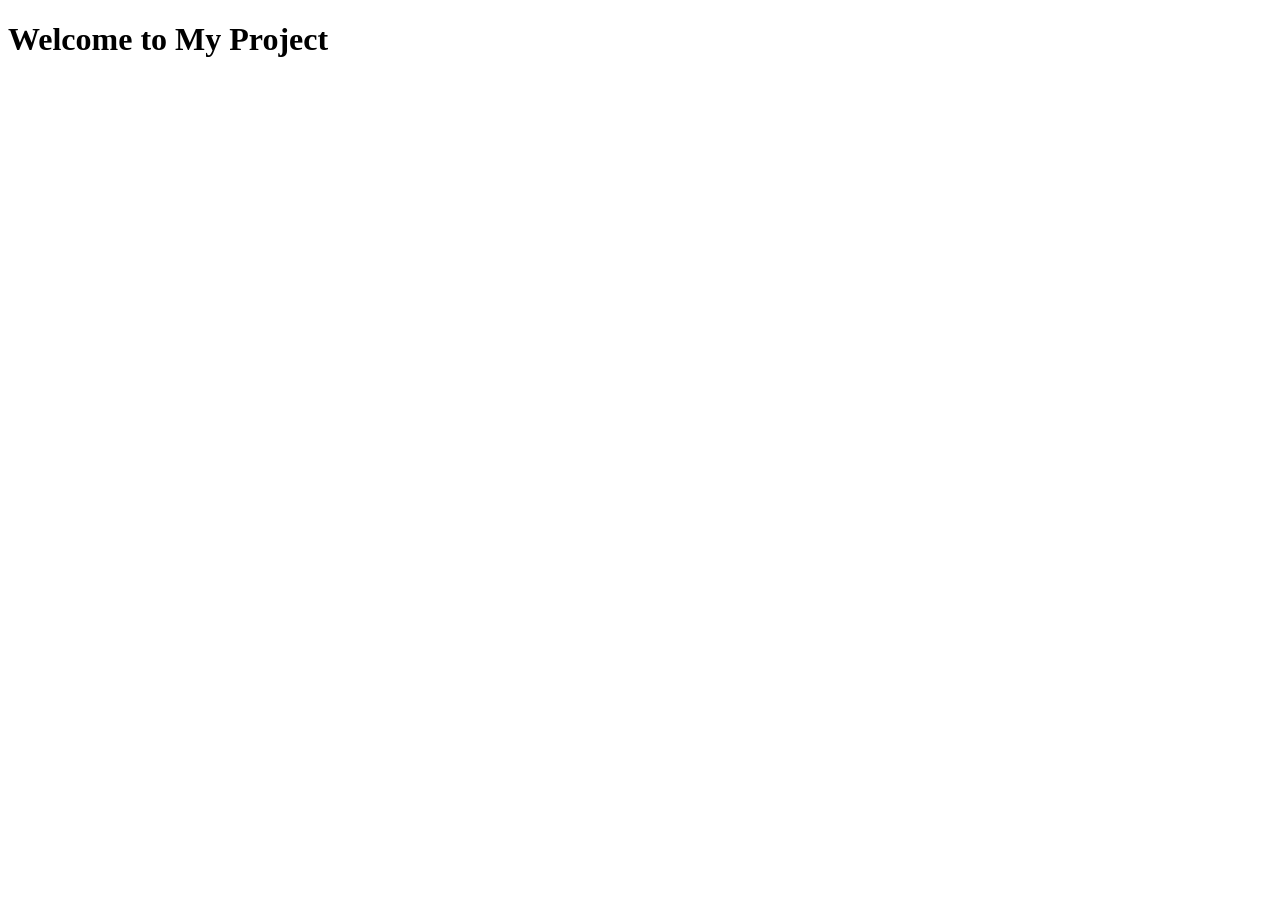
<file: index.html>
<!DOCTYPE html>
<html lang="en">
<head>
    <meta charset="UTF-8">
    <meta name="viewport" content="width=device-width, initial-scale=1.0">
    <title>My Project</title>
</head>
<body>
    <h1>Welcome to My Project</h1>
</body>
</html>
</file>
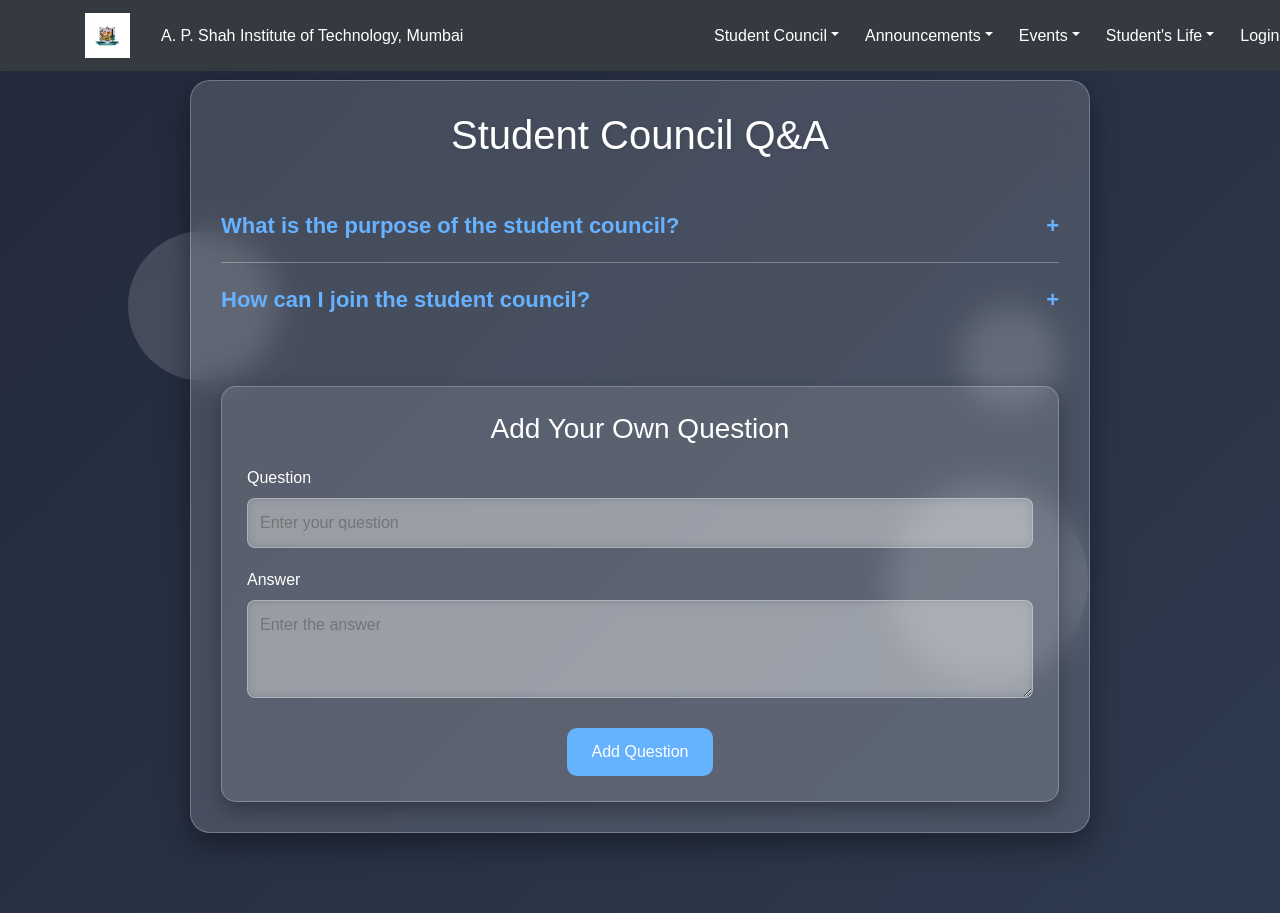
<file: faq.html>
<!DOCTYPE html>
<html lang="en">
<head>
  <meta charset="UTF-8">
  <meta name="viewport" content="width=device-width, initial-scale=1.0">
  <title>Student Council Q&A</title>
  <style>
    body {
      font-family: 'Segoe UI', Tahoma, Geneva, Verdana, sans-serif;
      margin: 0;
      padding: 0;
      background: linear-gradient(135deg, #22293b, #2e3a4e);
      overflow-x: hidden;
      position: relative;
      color: white;
    }

    .background-shapes {
      position: absolute;
      top: 0;
      left: 0;
      width: 100%;
      height: 100%;
      z-index: -1;
      overflow: hidden;
    }

    .shape {
      position: absolute;
      background: rgba(255, 255, 255, 0.15);
      border-radius: 50%;
      animation: float 8s ease-in-out infinite;
      backdrop-filter: blur(5px);
    }

    @keyframes float {
      0%, 100% {
        transform: translateY(0) translateX(0);
      }
      50% {
        transform: translateY(-20px) translateX(10px);
      }
    }

    .shape:nth-child(1) {
      width: 150px;
      height: 150px;
      top: 20%;
      left: 10%;
    }

    .shape:nth-child(2) {
      width: 100px;
      height: 100px;
      top: 30%;
      left: 75%;
    }

    .shape:nth-child(3) {
      width: 200px;
      height: 200px;
      bottom: 20%;
      right: 15%;
    }

    .fcontainer {
      max-width: 900px;
      margin: 80px auto;
      padding: 30px;
      background: rgba(255, 255, 255, 0.15);
      border-radius: 20px;
      box-shadow: 0 12px 30px rgba(0, 0, 0, 0.4);
      backdrop-filter: blur(15px);
      border: 1px solid rgba(255, 255, 255, 0.25);
      animation: fadeIn 1s ease;
      text-align: center;
      color: white;
    }

    h1 {
      color: white;
      font-size: 42px;
      font-weight: bold;
      margin-bottom: 40px;
      text-shadow: 1px 1px 5px rgba(0, 0, 0, 0.1);
    }

    .faq {
      margin-top: 30px;
      text-align: left;
    }

    .faq-item {
      border-bottom: 1px solid rgba(255, 255, 255, 0.3);
      padding: 20px 0;
    }

    .faq-item:last-child {
      border-bottom: none;
    }

    .question {
      font-size: 22px;
      font-weight: bold;
      color: #66b2ff;
      cursor: pointer;
      display: flex;
      justify-content: space-between;
      align-items: center;
      margin: 0;
      transition: color 0.3s ease;
    }

    .question:hover {
      color: #409fff;
    }

    .answer {
      display: none;
      font-size: 16px;
      color: #e0e0e0;
      margin-top: 10px;
      line-height: 1.5;
    }

    .toggle-icon {
      font-size: 22px;
      transition: transform 0.3s ease;
    }

    .faq-item.active .toggle-icon {
      transform: rotate(45deg);
    }

    .add-question-form {
      margin-top: 50px;
      padding: 25px;
      background: rgba(255, 255, 255, 0.1);
      border-radius: 15px;
      box-shadow: 0 8px 20px rgba(0, 0, 0, 0.3);
      border: 1px solid rgba(255, 255, 255, 0.25);
    }

    .add-question-form h3 {
      text-align: center;
      color: white;
      margin-bottom: 20px;
    }

    .input-group {
      margin-bottom: 20px;
    }

    label {
      display: block;
      font-size: 16px;
      color: white;
      margin-bottom: 5px;
    }

    input, textarea {
      width: 100%;
      padding: 12px;
      font-size: 16px;
      border: 1px solid rgba(255, 255, 255, 0.3);
      border-radius: 8px;
      background: rgba(255, 255, 255, 0.2);
      color: white;
      backdrop-filter: blur(5px);
    }

    input:focus, textarea:focus {
      border-color: #66b2ff;
      outline: none;
    }

    .submit-btn {
      display: inline-block;
      background-color: #66b2ff;
      color: white;
      padding: 12px 25px;
      font-size: 16px;
      border: none;
      border-radius: 10px;
      cursor: pointer;
      transition: background-color 0.3s ease, box-shadow 0.3s ease;
      margin-top: 10px;
    }

    .submit-btn:hover {
      background-color: #409fff;
      box-shadow: 0 6px 15px rgba(64, 159, 255, 0.3);
    }

    @keyframes fadeIn {
      from {
        opacity: 0;
      }
      to {
        opacity: 1;
      }
    }
  </style>
  <link rel="stylesheet" href="https://maxcdn.bootstrapcdn.com/bootstrap/4.1.0/css/bootstrap.min.css">
  <link rel="stylesheet" href="https://fonts.googleapis.com/icon?family=Material+Icons">
  <link rel="stylesheet" href="https://cdnjs.cloudflare.com/ajax/libs/font-awesome/5.15.3/css/all.min.css">
 <link href="https://fonts.googleapis.com/css2?family=Poppins:wght@300;400;500;600;700&display=swap" rel="stylesheet">
</head>
<body>
  <div class="sticky-top">
    <nav class="navbar navbar-expand-xl bg-dark navbar-dark fixed-top navbar-custom">
        <div class="container">
            <a class="navbar-brand" href="apsithomepage.php">
                <img src="Untitled design.png" alt="APSIT_logo" style="height:45px; width:45px;">
            </a>
            
            <span class="col-sm-6 navbar-text text-white">A. P. Shah Institute of Technology, Mumbai</span>
            <button class="navbar-toggler" type="button" data-toggle="collapse" data-target="#collapsenavbar">
                <span class="navbar-toggler-icon"></span>
            </button>

            <div class="collapse navbar-collapse" id="collapsenavbar">
                <ul class="navbar-nav ml-auto">
                    <li class="nav-item dropdown">
                        <button type="button" class="btn btn-dark dropdown-toggle" data-toggle="dropdown"> Student Council</button>
                        <div class="dropdown-menu">
                            <a class="dropdown-item text-info" href="Meet the president/president.html">Message from the President</a>
                            <div class="dropdown-divider"></div>
                            <a class="dropdown-item text-info" href="Meet the representatives\representatives.html">Meet the Representatives</a>
                            <div class="dropdown-divider"></div>
                            <a class="dropdown-item text-info" href="Meeting/meet.php">Minutes of Meetings</a>
                            <div class="dropdown-divider"></div>
                            <a class="dropdown-item text-info" href="Letter/letters_to_admin.html">Letters to Administration</a>
                        </div>
                    </li>
                    <li class="nav-item dropdown">
                        <button type="button" class="btn btn-dark dropdown-toggle" data-toggle="dropdown"> Announcements</button>
                        <div class="dropdown-menu">
                            <a class="dropdown-item text-info" href="Announcements/announcements.php">Announcements</a>
                        </div>
                    </li>
                    <li class="nav-item dropdown">
                        <button type="button" class="btn btn-dark dropdown-toggle" data-toggle="dropdown"> Events</button>
                        <div class="dropdown-menu">
                            <a class="dropdown-item text-info" href="Events\events.html">Events</a>
                            <div class="dropdown-divider"></div>
                            <a class="dropdown-item text-info" href="Calendar\calendar.html">Calendar</a>
                        </div>
                    </li>
                    <li class="nav-item dropdown">
                        <button type="button" class="btn btn-dark dropdown-toggle" data-toggle="dropdown"> Student's Life</button>
                        <div class="dropdown-menu">
                            <a class="dropdown-item text-info" href="Student life\studentlife.html">APSIT Life</a>
                            <div class="dropdown-divider"></div>
                            <a class="dropdown-item text-info" href="Achivements\achivements.html">Achivements</a>
                                <div class="dropdown-divider"></div>
                            <a class="dropdown-item text-info" href="resource/resource.php">Resources</a>
                            <div class="dropdown-divider"></div>
                            <a class="dropdown-item text-info" href="faq.html">FAQs</a>
                        </div>
                    </li>
                    <li class="nav-item dropdown">
                        <button type="button" class="btn btn-dark dropdown-toggle" data-toggle="dropdown"> Login</button>
                        <div class="dropdown-menu">
                            <a class="dropdown-item text-info" href="Admin/admin_login.php">Admin</a>
                            <div class="dropdown-divider"></div>
                            <a class="dropdown-item text-info" href="Profile/verify.html">Member</a>
                        </div>
                    </li>
                </ul>
            </div>
        </div>
    </nav>
</div>
  <div class="background-shapes">
    <div class="shape"></div>
    <div class="shape"></div>
    <div class="shape"></div>
  </div>

  <div class="fcontainer">
    <h1>Student Council Q&A</h1>
    <div class="faq" id="faq-container">
      <div class="faq-item">
        <p class="question">What is the purpose of the student council? <span class="toggle-icon">+</span></p>
        <p class="answer">The student council serves as the voice of the student body, working to improve the school community and organize events that benefit students.</p>
      </div>
      <div class="faq-item">
        <p class="question">How can I join the student council? <span class="toggle-icon">+</span></p>
        <p class="answer">You can join the student council by participating in elections held at the beginning of the school year. Look out for announcements and submit your nomination form.</p>
      </div>
    </div>

    <div class="add-question-form">
      <h3>Add Your Own Question</h3>
      <div class="input-group">
        <label for="new-question">Question</label>
        <input type="text" id="new-question" placeholder="Enter your question">
      </div>
      <div class="input-group">
        <label for="new-answer">Answer</label>
        <textarea id="new-answer" rows="3" placeholder="Enter the answer"></textarea>
      </div>
      <button class="submit-btn" onclick="addNewFAQ()">Add Question</button>
    </div>
  </div>

  <script>
    const questions = document.querySelectorAll('.question');

    questions.forEach(question => {
      question.addEventListener('click', () => {
        const faqItem = question.parentElement;
        const answer = question.nextElementSibling;
        const isVisible = answer.style.display === 'block';

        document.querySelectorAll('.answer').forEach(ans => ans.style.display = 'none');
        document.querySelectorAll('.faq-item').forEach(item => item.classList.remove('active'));

        if (!isVisible) {
          answer.style.display = 'block';
          faqItem.classList.add('active');
        } else {
          answer.style.display = 'none';
        }
      });
    });

    function addNewFAQ() {
      const questionText = document.getElementById('new-question').value.trim();
      const answerText = document.getElementById('new-answer').value.trim();

      if (questionText === '' || answerText === '') {
        alert('Please fill in both fields');
        return;
      }

      const faqContainer = document.getElementById('faq-container');
      const newFaqItem = document.createElement('div');
      newFaqItem.classList.add('faq-item');

      const newQuestion = document.createElement('p');
      newQuestion.classList.add('question');
      newQuestion.innerHTML = `${questionText} <span class="toggle-icon">+</span>`;

      const newAnswer = document.createElement('p');
      newAnswer.classList.add('answer');
      newAnswer.innerHTML = `${answerText}`;

      newQuestion.addEventListener('click', () => {
        const isVisible = newAnswer.style.display === 'block';

        document.querySelectorAll('.answer').forEach(ans => ans.style.display = 'none');
        document.querySelectorAll('.faq-item').forEach(item => item.classList.remove('active'));

        if (!isVisible) {
          newAnswer.style.display = 'block';
          newFaqItem.classList.add('active');
        } else {
          newAnswer.style.display = 'none';
        }
      });

      newFaqItem.appendChild(newQuestion);
      newFaqItem.appendChild(newAnswer);
      faqContainer.appendChild(newFaqItem);

      document.getElementById('new-question').value = '';
      document.getElementById('new-answer').value = '';
      document.getElementById('new-question').focus();
    }
  </script>
  <script src="https://ajax.googleapis.com/ajax/libs/jquery/3.5.1/jquery.min.js"></script>
  <script src="https://cdnjs.cloudflare.com/ajax/libs/popper.js/1.16.0/umd/popper.min.js"></script>
  <script src="https://maxcdn.bootstrapcdn.com/bootstrap/4.5.2/js/bootstrap.min.js"></script>
  <script src="https://apis.google.com/js/api.js"></script>
  <script src="https://code.jquery.com/jquery-3.6.0.min.js"></script>
  <script src="https://localhost/MY_PROJECT/oauth2callback"></script>
</body>
</html>
</file>
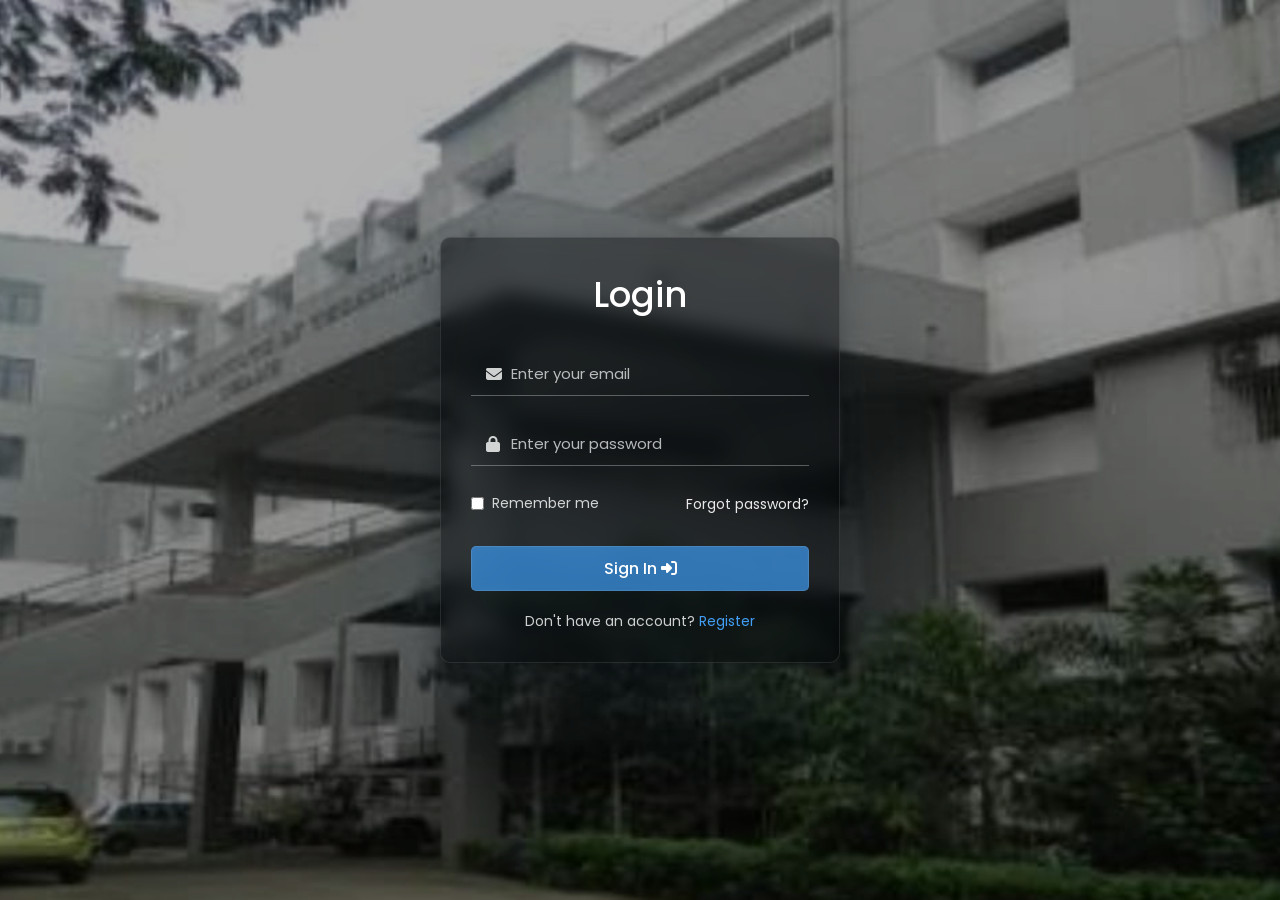
<file: login.html>
<!DOCTYPE html>
<html>
<head>
  <meta charset="UTF-8">
  <meta name="viewport" content="width=device-width, initial-scale=1.0">
  <title>A.P Shah Institute of Technology</title>
  <link rel="stylesheet" href="https://cdnjs.cloudflare.com/ajax/libs/font-awesome/6.4.0/css/all.min.css">
  <style>
    @import url("https://fonts.googleapis.com/css2?family=Poppins:wght@300;400;500;600;700&display=swap");

    * {
      margin: 0;
      padding: 0;
      box-sizing: border-box;
      font-family: "Poppins", sans-serif;
    }

    body {
      display: flex;
      align-items: center;
      justify-content: center;
      min-height: 100vh;
      width: 100%;
      padding: 0 10px;
    }

    body::before {
      content: "";
      position: absolute;
      width: 100%;
      height: 100%;
      background: url("apsitlogin.jpeg"), #000;
      background-position: center;
      background-size: cover;
      filter: brightness(0.7);
      z-index: -2;
    }

    .wrapper {
      width: 400px;
      border-radius: 10px;
      padding: 30px;
      text-align: center;
      background: rgba(0, 0, 0, 0.4);
      backdrop-filter: blur(10px);
      -webkit-backdrop-filter: blur(10px);
      box-shadow: 0 8px 30px rgba(0, 0, 0, 0.3);
      border: 1px solid rgba(255, 255, 255, 0.1);
    }

    h2 {
      font-size: 2.2rem;
      margin-bottom: 30px;
      color: #fff;
      font-weight: 500;
    }

    .input-group {
      position: relative;
      margin-bottom: 25px;
    }

    .input-group input {
      width: 100%;
      height: 45px;
      padding: 10px 40px 10px 15px;
      border: none;
      outline: none;
      background: transparent;
      border-bottom: 1px solid rgba(255, 255, 255, 0.3);
      color: #fff;
      font-size: 15px;
      transition: all 0.3s ease;
    }

    .input-group i.icon {
      position: absolute;
      left: 15px;
      top: 50%;
      transform: translateY(-50%);
      color: rgba(255, 255, 255, 0.8);
    }

    .input-group input {
      padding-left: 40px;
    }

    .input-group input::placeholder {
      color: rgba(255, 255, 255, 0.7);
    }

    .input-group input:focus {
      border-bottom-color: #429ef5;
    }
    
    /* Fix autofill background */
    .input-group input:-webkit-autofill,
    .input-group input:-webkit-autofill:hover,
    .input-group input:-webkit-autofill:focus {
      -webkit-text-fill-color: #fff;
      -webkit-box-shadow: 0 0 0px 1000px transparent inset;
      transition: background-color 5000s ease-in-out 0s;
    }

    .remember-forgot {
      display: flex;
      justify-content: space-between;
      align-items: center;
      margin-bottom: 30px;
    }

    .remember {
      display: flex;
      align-items: center;
    }

    .remember input {
      margin-right: 8px;
      accent-color: #429ef5;
      background-color: transparent;
    }

    .remember label, .forgot a {
      color: rgba(255, 255, 255, 0.8);
      font-size: 14px;
    }

    .forgot a {
      text-decoration: none;
      color: rgba(255, 255, 255, 0.9);
      transition: all 0.3s ease;
    }

    .forgot a:hover {
      color: #429ef5;
    }

    .btn {
      width: 100%;
      height: 45px;
      background: rgba(66, 158, 245, 0.7);
      border: 1px solid rgba(255, 255, 255, 0.1);
      outline: none;
      border-radius: 5px;
      color: #fff;
      font-size: 16px;
      font-weight: 500;
      cursor: pointer;
      transition: all 0.3s ease;
      backdrop-filter: blur(5px);
      -webkit-backdrop-filter: blur(5px);
    }

    .btn:hover {
      background: rgba(66, 158, 245, 0.9);
      transform: translateY(-2px);
    }

    .register-link {
      margin-top: 20px;
      color: rgba(255, 255, 255, 0.8);
      font-size: 14px;
    }

    .register-link a {
      color: #429ef5;
      text-decoration: none;
      transition: all 0.3s ease;
    }

    .register-link a:hover {
      text-decoration: underline;
    }

    /* Subtle glow effect that maintains transparency */
    .wrapper::before {
      content: "";
      position: absolute;
      top: -50px;
      left: -50px;
      right: -50px;
      bottom: -50px;
      background: linear-gradient(45deg, rgba(66, 158, 245, 0.3), rgba(49, 120, 198, 0.2));
      border-radius: 20px;
      z-index: -1;
      filter: blur(60px);
      opacity: 0.15;
    }
  </style>
</head>
<body>
  <div class="wrapper">
    <h2>Login</h2>
    
    <form action="login.php" method="POST">
      <div class="input-group">
        <i class="fas fa-envelope icon"></i>
        <input type="email" name="email" placeholder="Enter your email" required>
      </div>
      
      <div class="input-group">
        <i class="fas fa-lock icon"></i>
        <input type="password" name="password" placeholder="Enter your password" required>
      </div>
      
      <div class="remember-forgot">
        <div class="remember">
          <input type="checkbox" id="remember">
          <label for="remember">Remember me</label>
        </div>
        <div class="forgot">
          <a href="#">Forgot password?</a>
        </div>
      </div>
      
      <button type="submit" class="btn">Sign In <i class="fas fa-sign-in-alt"></i></button>
    </form>
    
    <div class="register-link">
      <p>Don't have an account? <a href="registeration.html">Register</a></p>
    </div>
  </div>
</body>
</html>
</file>
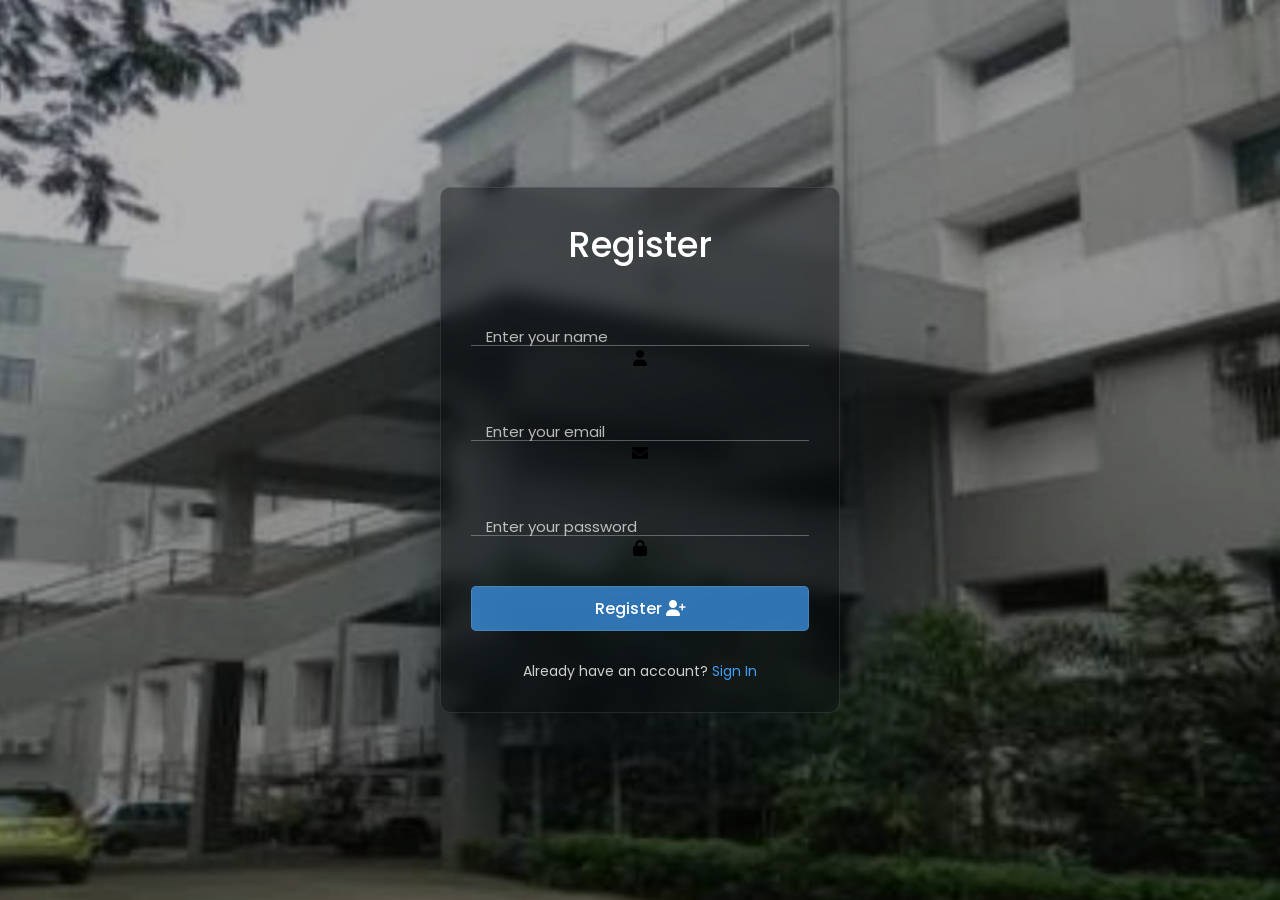
<file: registeration.html>
<!DOCTYPE html>
<html>
<head>
  <meta charset="UTF-8">
  <meta name="viewport" content="width=device-width, initial-scale=1.0">
  <title>A.P Shah Institute of Technology - Registration</title>
  <link rel="stylesheet" href="https://cdnjs.cloudflare.com/ajax/libs/font-awesome/6.4.0/css/all.min.css">
  <link rel="stylesheet" href="styles.css">
</head>
<body>
  <div class="wrapper">
    <h2>Register</h2>
    
    <form action="register.php" method="POST">
      <div class="input-field">
        <input type="text" name="name" required>
        <label>Enter your name</label>
        <i class="fas fa-user icon"></i>
      </div>
      
      <div class="input-field">
        <input type="email" name="email" required>
        <label>Enter your email</label>
        <i class="fas fa-envelope icon"></i>
      </div>
      
      <div class="input-field">
        <input type="password" name="password" required>
        <label>Enter your password</label>
        <i class="fas fa-lock icon"></i>
      </div>
      
      <button type="submit">Register <i class="fas fa-user-plus"></i></button>
      
      <div class="login">
        <p>Already have an account? <a href="login.html">Sign In</a></p>
      </div>
    </form>
  </div>
</body>
</html>
</file>
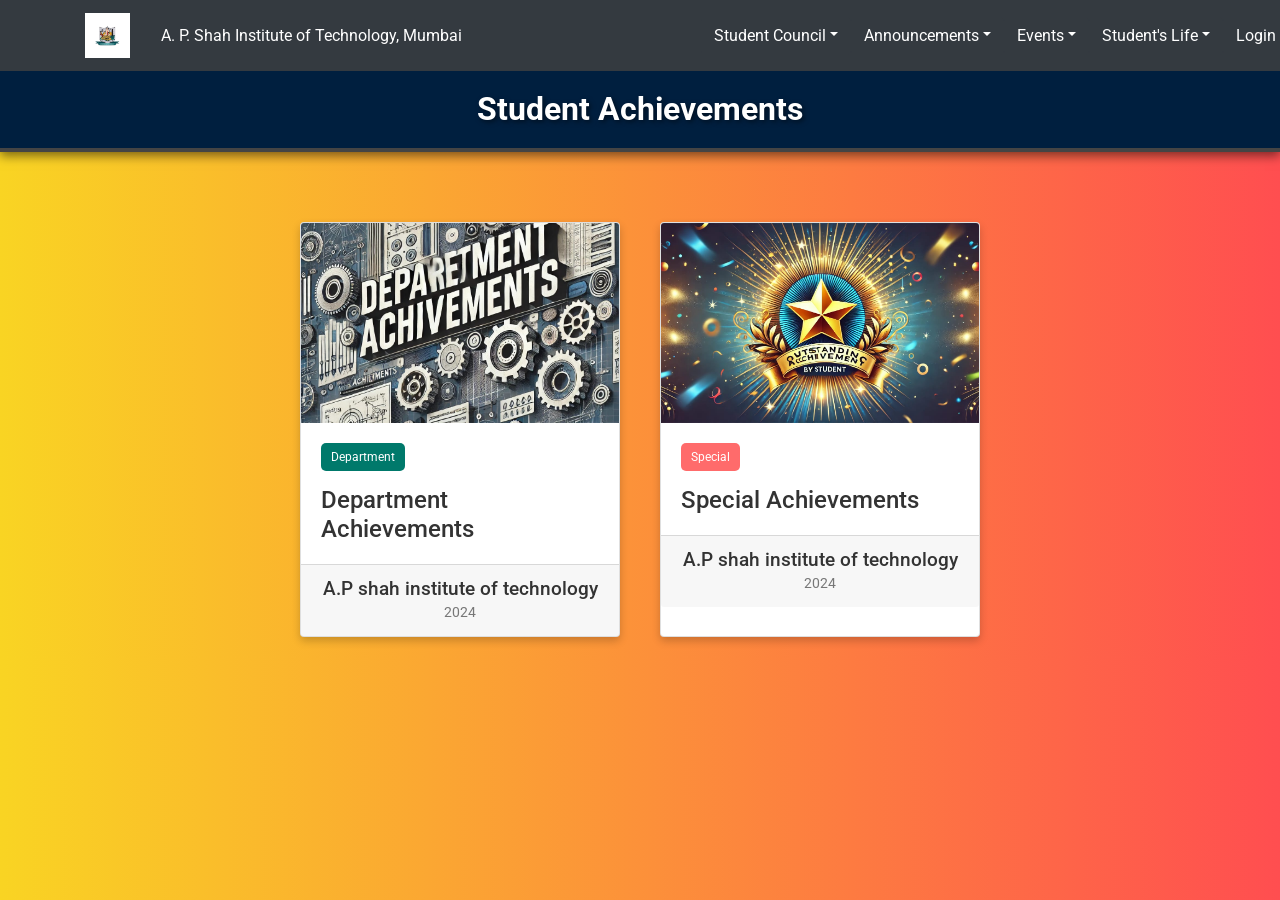
<file: Achivements/achivements.html>
<!DOCTYPE html>
<html lang="en">
<head>
    <meta charset="UTF-8">
    <meta name="viewport" content="width=device-width, initial-scale=1.0">
    <!-- Link to the external CSS file -->
    <link rel="stylesheet" href="ss.css?v=2">
    <title>Student Achievements</title>
    <link rel="stylesheet" href="https://maxcdn.bootstrapcdn.com/bootstrap/4.1.0/css/bootstrap.min.css">
    <link rel="stylesheet" href="https://fonts.googleapis.com/icon?family=Material+Icons">
    <link rel="stylesheet" href="https://cdnjs.cloudflare.com/ajax/libs/font-awesome/5.15.3/css/all.min.css">
   <link href="https://fonts.googleapis.com/css2?family=Poppins:wght@300;400;500;600;700&display=swap" rel="stylesheet">
</head>
<body>
    <div class="sticky-top">
        <nav class="navbar navbar-expand-xl bg-dark navbar-dark fixed-top navbar-custom">
            <div class="container">
                <a class="navbar-brand" href="../apsithomepage.php">
                    <img src="../Untitled design.png" alt="APSIT_logo" style="height:45px; width:45px;">
                </a>
                
                <span class="col-sm-6 navbar-text text-white">A. P. Shah Institute of Technology, Mumbai</span>
                <button class="navbar-toggler" type="button" data-toggle="collapse" data-target="#collapsenavbar">
                    <span class="navbar-toggler-icon"></span>
                </button>
    
                <div class="collapse navbar-collapse" id="collapsenavbar">
                    <ul class="navbar-nav ml-auto">
                        <li class="nav-item dropdown">
                            <button type="button" class="btn btn-dark dropdown-toggle" data-toggle="dropdown"> Student Council</button>
                            <div class="dropdown-menu">
                                <a class="dropdown-item text-info" href="../Meet the president/president.html">Message from the President</a>
                                <div class="dropdown-divider"></div>
                                <a class="dropdown-item text-info" href="../Meet the representatives/representatives.html">Meet the Representatives</a>
                                <div class="dropdown-divider"></div>
                                <a class="dropdown-item text-info" href="../Meeting/meet.php">Minutes of Meetings</a>
                                <div class="dropdown-divider"></div>
                                <a class="dropdown-item text-info" href="../Letter/letters_to_admin.html">Letters to Administration</a>
                            </div>
                        </li>
                        <li class="nav-item dropdown">
                            <button type="button" class="btn btn-dark dropdown-toggle" data-toggle="dropdown"> Announcements</button>
                            <div class="dropdown-menu">
                                <a class="dropdown-item text-info" href="../Announcements/announcements.php">Announcements</a>
                            </div>
                        </li>
                        <li class="nav-item dropdown">
                            <button type="button" class="btn btn-dark dropdown-toggle" data-toggle="dropdown"> Events</button>
                            <div class="dropdown-menu">
                                <a class="dropdown-item text-info" href="../Events/events.html">Events</a>
                                <div class="dropdown-divider"></div>
                                <a class="dropdown-item text-info" href="../Calendar/calendar.html">Calendar</a>
                            </div>
                        </li>
                        <li class="nav-item dropdown">
                            <button type="button" class="btn btn-dark dropdown-toggle" data-toggle="dropdown"> Student's Life</button>
                            <div class="dropdown-menu">
                                <a class="dropdown-item text-info" href="../Student life/studentlife.html">APSIT Life</a>
                                <div class="dropdown-divider"></div>
                                <a class="dropdown-item text-info" href="../Achivements/achivements.html">Achivements</a>
                                    <div class="dropdown-divider"></div>
                                <a class="dropdown-item text-info" href="../resource/resource.php">Resources</a>
                                <div class="dropdown-divider"></div>
                                <a class="dropdown-item text-info" href="../faq.html">FAQs</a>
                            </div>
                        </li>
                        <li class="nav-item dropdown">
                            <button type="button" class="btn btn-dark dropdown-toggle" data-toggle="dropdown"> Login</button>
                            <div class="dropdown-menu">
                                <a class="dropdown-item text-info" href="../Admin/admin_login.php">Admin</a>
                                <div class="dropdown-divider"></div>
                                <a class="dropdown-item text-info" href="../Profile/verify.html">Member</a>
                            </div>
                        </li>
                    </ul>
                </div>
            </div>
        </nav>
    </div>
     
    <header>
        <h1 style="margin-top: 70px;">Student Achievements</h1>
    </header>
    <div class="Acontainer">
        <div class="cards">
            <div class="card" onclick="openPdf('Department Achievements.pdf')">
                <div class="card-image">
                    <img src="department.jpeg" alt="Department Achievements">
                </div>
                <div class="card-content">
                    <span class="tag tag-dept">Department</span>
                    <h2>Department Achievements</h2>
                </div>
                <div class="card-footer">
                    <div class="footer-info">
                        <h3>A.P shah institute of technology</h3>
                        <small>2024</small>
                    </div>
                </div>
            </div>
            <div class="card" onclick="openPdf('Special Achievements.pdf')">
                <div class="card-image">
                    <img src="special.jpeg" alt="Special Achievements">
                </div>
                <div class="card-content">
                    <span class="tag tag-special">Special</span>
                    <h2>Special Achievements</h2>
                </div>
                <div class="card-footer">
                    <div class="footer-info">
                        <h3>A.P shah institute of technology</h3>
                        <small>2024</small>
                    </div>
                </div>
            </div>
        </div>
    </div>

    <script>
        function openPdf(pdfUrl) {
            window.open(pdfUrl, '_blank');
        }
        openPdf('pdfs/Department Achievements.pdf');
openPdf('pdfs/Special Achievements.pdf');
    </script>
    <script src="https://ajax.googleapis.com/ajax/libs/jquery/3.5.1/jquery.min.js"></script>
    <script src="https://cdnjs.cloudflare.com/ajax/libs/popper.js/1.16.0/umd/popper.min.js"></script>
    <script src="https://maxcdn.bootstrapcdn.com/bootstrap/4.5.2/js/bootstrap.min.js"></script>
    <script src="https://apis.google.com/js/api.js"></script>
    <script src="https://code.jquery.com/jquery-3.6.0.min.js"></script>
    <script src="https://localhost/MY_PROJECT/oauth2callback"></script>
</body>
</html>
</file>
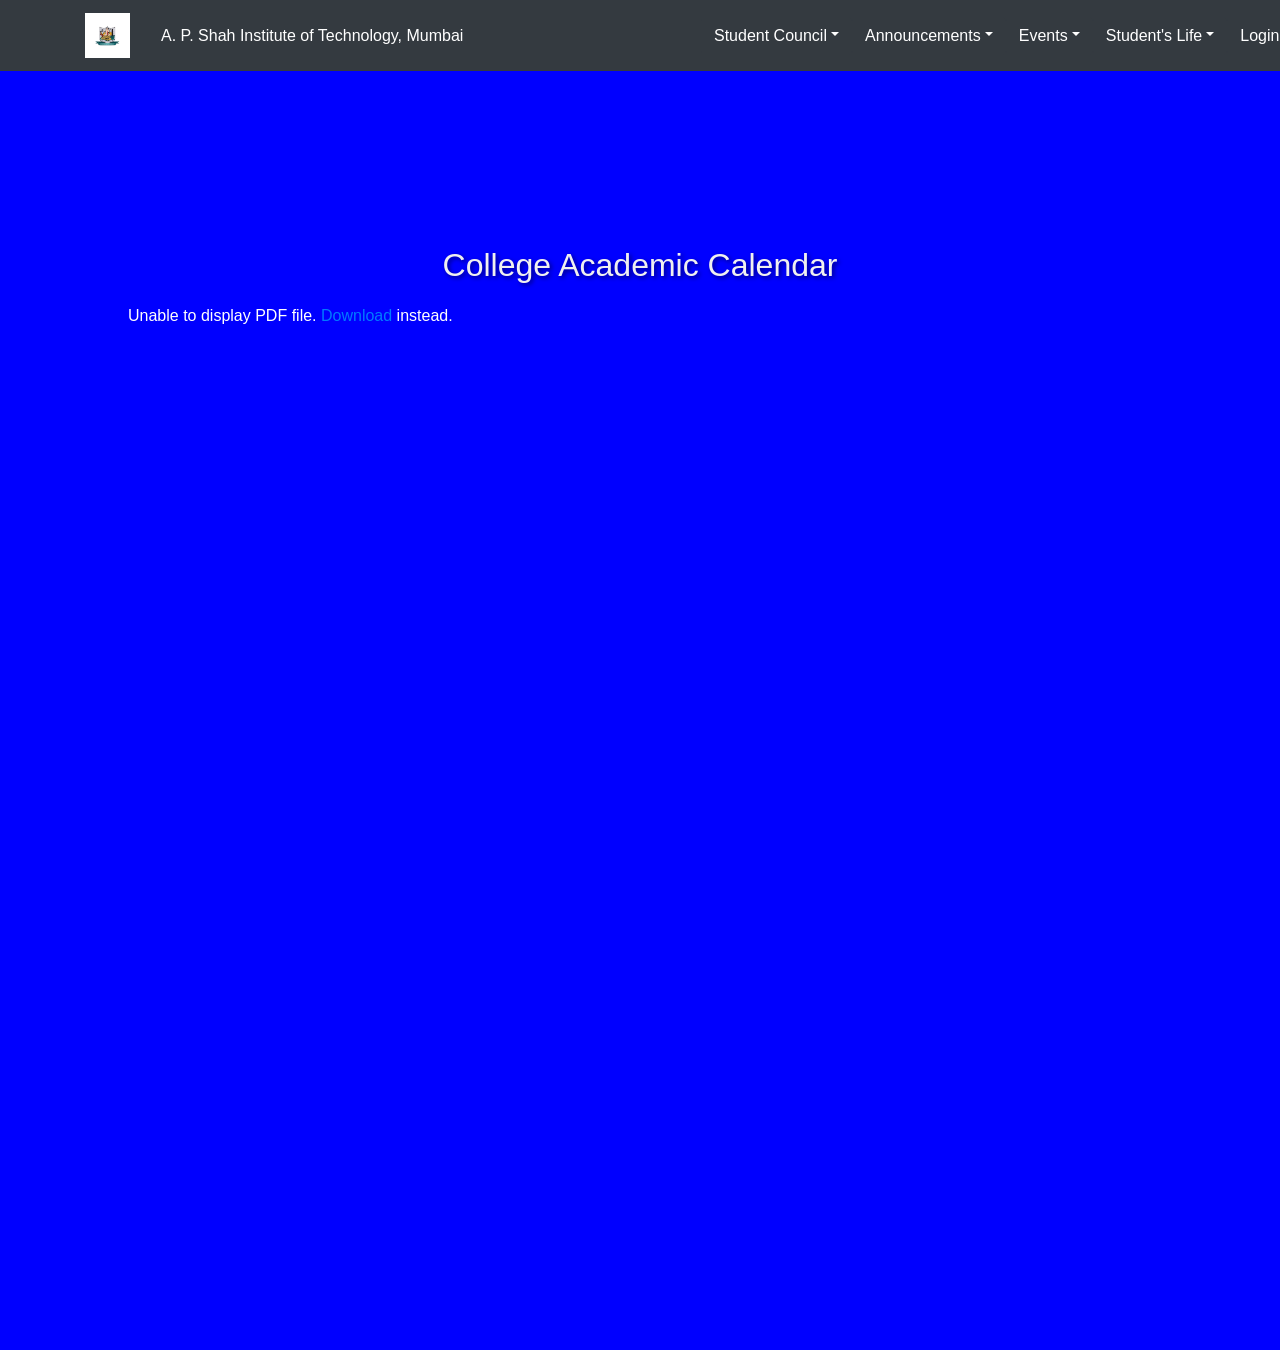
<file: Calendar/calendar.html>
<!DOCTYPE html>
<html lang="en">
<head>
    <meta charset="UTF-8">
    <meta name="viewport" content="width=device-width, initial-scale=1.0">
    <title>College Academic Calendar</title>
    <link rel="stylesheet" href="https://maxcdn.bootstrapcdn.com/bootstrap/4.1.0/css/bootstrap.min.css">
  <link rel="stylesheet" href="https://fonts.googleapis.com/icon?family=Material+Icons">
  <link rel="stylesheet" href="https://cdnjs.cloudflare.com/ajax/libs/font-awesome/5.15.3/css/all.min.css">
 <link href="https://fonts.googleapis.com/css2?family=Poppins:wght@300;400;500;600;700&display=swap" rel="stylesheet">
    <style>
        body {
            font-family: Arial, sans-serif;
            margin: 0;
            padding: 60px 0px;
            background-color:blue;
            background-size: cover;
            background-position: center;
            background-repeat: no-repeat;
            height: 150vh;
            display: flex;
            flex-direction: column;
            align-items: center;
            justify-content: center;
            color: #fff;
        }

        h2 {
            text-align: center;
            font-size: 2rem;
            margin-bottom: 20px;
            color: #f0f0f0;
            text-shadow: 2px 2px 4px rgba(0, 0, 0, 0.5);
        }

        iframe {
            width: 80%;
            height: 800px;
            border: 2px solid #fff;
            box-shadow: 0 4px 8px rgba(0, 0, 0, 0.2);
        }
    </style>
</head>
<body>
    <div class="sticky-top">
        <nav class="navbar navbar-expand-xl bg-dark navbar-dark fixed-top navbar-custom">
            <div class="container">
                <a class="navbar-brand" href="../apsithomepage.php">
                    <img src="../Untitled design.png" alt="APSIT_logo" style="height:45px; width:45px;">
                </a>
                
                <span class="col-sm-6 navbar-text text-white">A. P. Shah Institute of Technology, Mumbai</span>
                <button class="navbar-toggler" type="button" data-toggle="collapse" data-target="#collapsenavbar">
                    <span class="navbar-toggler-icon"></span>
                </button>
    
                <div class="collapse navbar-collapse" id="collapsenavbar">
                    <ul class="navbar-nav ml-auto">
                        <li class="nav-item dropdown">
                            <button type="button" class="btn btn-dark dropdown-toggle" data-toggle="dropdown"> Student Council</button>
                            <div class="dropdown-menu">
                                <a class="dropdown-item text-info" href="../Meet the president/president.html">Message from the President</a>
                                <div class="dropdown-divider"></div>
                                <a class="dropdown-item text-info" href="../Meet the representatives/representatives.html">Meet the Representatives</a>
                                <div class="dropdown-divider"></div>
                                <a class="dropdown-item text-info" href="../Meeting/meet.php">Minutes of Meetings</a>
                                <div class="dropdown-divider"></div>
                                <a class="dropdown-item text-info" href="../Lettter/letters_to_admin.html">Letters to Administration</a>
                            </div>
                        </li>
                        <li class="nav-item dropdown">
                            <button type="button" class="btn btn-dark dropdown-toggle" data-toggle="dropdown"> Announcements</button>
                            <div class="dropdown-menu">
                                <a class="dropdown-item text-info" href="../Announcements/announcements.php">Announcements</a>
                            </div>
                        </li>
                        <li class="nav-item dropdown">
                            <button type="button" class="btn btn-dark dropdown-toggle" data-toggle="dropdown"> Events</button>
                            <div class="dropdown-menu">
                                <a class="dropdown-item text-info" href="../Events/events.html">Events</a>
                                <div class="dropdown-divider"></div>
                                <a class="dropdown-item text-info" href="../Calendar/calendar.html">Calendar</a>
                            </div>
                        </li>
                        <li class="nav-item dropdown">
                            <button type="button" class="btn btn-dark dropdown-toggle" data-toggle="dropdown"> Student's Life</button>
                            <div class="dropdown-menu">
                                <a class="dropdown-item text-info" href="../Student life/studentlife.html">APSIT Life</a>
                                <div class="dropdown-divider"></div>
                                <a class="dropdown-item text-info" href="../Achivements/achivements.html">Achivements</a>
                            <div class="dropdown-divider"></div>
                                <a class="dropdown-item text-info" href="../resource/resource.php">Resources</a>
                                <div class="dropdown-divider"></div>
                                <a class="dropdown-item text-info" href="../faq.html">FAQs</a>
                            </div>
                        </li>
                        <li class="nav-item dropdown">
                            <button type="button" class="btn btn-dark dropdown-toggle" data-toggle="dropdown"> Login</button>
                            <div class="dropdown-menu">
                                <a class="dropdown-item text-info" href="../Admin/admin_login.php">Admin</a>
                                <div class="dropdown-divider"></div>
                                <a class="dropdown-item text-info" href="../Profile/verify.html">Member</a>
                            </div>
                        </li>
                    </ul>
                </div>
            </div>
        </nav>
    </div>
    <h2>College Academic Calendar</h2>
    <object
    data="viewpdf.php"
        type="application/pdf"
        width="80%"
        height="800px">
        <p>Unable to display PDF file. <a href="Academic Calendar Second Half 2024.pdf">Download</a> instead.</p>
    </object>
    <script src="https://ajax.googleapis.com/ajax/libs/jquery/3.5.1/jquery.min.js"></script>
    <script src="https://cdnjs.cloudflare.com/ajax/libs/popper.js/1.16.0/umd/popper.min.js"></script>
    <script src="https://maxcdn.bootstrapcdn.com/bootstrap/4.5.2/js/bootstrap.min.js"></script>
    <script src="https://apis.google.com/js/api.js"></script>
    <script src="https://code.jquery.com/jquery-3.6.0.min.js"></script>
    <script src="https://localhost/MY_PROJECT/oauth2callback"></script>
</body>
</html>
</file>
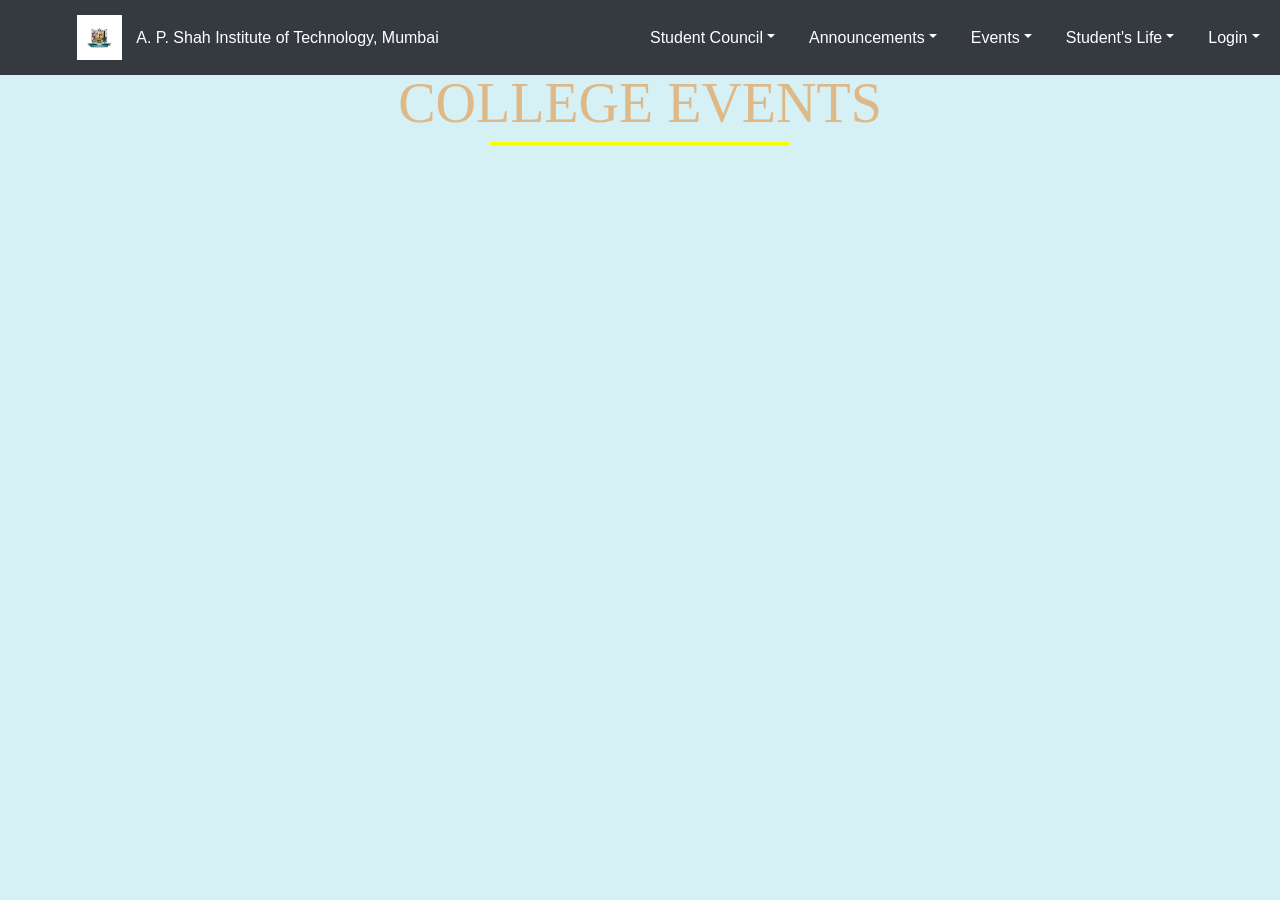
<file: Events/events.html>
<!DOCTYPE html>
<html lang="en">
<head>
    <meta charset="UTF-8">
    <meta name="viewport" content="width=device-width, initial-scale=1.0">
    <title>College Events</title>
   
    <link rel="stylesheet" href="https://maxcdn.bootstrapcdn.com/bootstrap/4.1.0/css/bootstrap.min.css">
    <link rel="stylesheet" href="https://cdnjs.cloudflare.com/ajax/libs/font-awesome/5.15.3/css/all.min.css">
    <link rel="stylesheet" href="styles.css?v=1">
    <style>
       .navbar{
        background-color: #151b21;
        padding-top: 10px;
        padding-bottom: 10px;
        margin-left: -1rem;
        
    }
    
    .navbar-text {
            color: #ffffff;
            font-size: 1rem;
            font-weight: 500;
            margin-left: -8rem;
            margin-right: 4rem;
            font-family: 'Poppins', sans-serif;
            
        }
        .navbar-dropdown{
            font-family: 'Poppins', sans-serif;
            font-size: 1rem;
        }
        .navbar-button{
            font-family: 'Poppins', sans-serif;
            font-size: 1rem;
            margin-left:1rem;
        }
        .btn-dark.dropdown-toggle{
            font-family: 'Poppins', sans-serif;
            font-size: 1rem;
            margin-left:0.5rem;
        }
    </style>
</head>
<body>
    <div class="sticky-top">
        <nav class="navbar navbar-expand-xl bg-dark navbar-dark fixed-top navbar-custom" style="font-family: 'Segoe UI', Tahoma, Geneva, Verdana, sans-serif;">
            <div class="container">
                <a class="navbar-brand" href="../apsithomepage.php">
                    <img src="../Untitled design.png" alt="APSIT_logo" style="height:45px; width:45px;">
                </a>
                
                <span class="col-sm-6 navbar-text text-white">A. P. Shah Institute of Technology, Mumbai</span>
                <button class="navbar-toggler" type="button" data-toggle="collapse" data-target="#collapsenavbar">
                    <span class="navbar-toggler-icon"></span>
                </button>
    
                <div class="collapse navbar-collapse" id="collapsenavbar">
                    <ul class="navbar-nav ml-auto">
                        <li class="nav-item dropdown">
                            <button type="button" class="btn btn-dark dropdown-toggle" data-toggle="dropdown"> Student Council</button>
                            <div class="dropdown-menu">
                                <a class="dropdown-item text-info" href="../Meet the president/president.html">Message from the President</a>
                                <div class="dropdown-divider"></div>
                                <a class="dropdown-item text-info" href="../Meet the representatives/representatives.html">Meet the Representatives</a>
                                <div class="dropdown-divider"></div>
                                <a class="dropdown-item text-info" href="../Meeting/meet.php">Minutes of Meetings</a>
                                <div class="dropdown-divider"></div>
                                <a class="dropdown-item text-info" href="../Letter/letters_to_admin.html">Letters to Administration</a>
                            </div>
                        </li>
                        <li class="nav-item dropdown">
                            <button type="button" class="btn btn-dark dropdown-toggle" data-toggle="dropdown"> Announcements</button>
                            <div class="dropdown-menu">
                                <a class="dropdown-item text-info" href="../Announcements/announcements.php">Announcements</a>
                            </div>
                        </li>
                        <li class="nav-item dropdown">
                            <button type="button" class="btn btn-dark dropdown-toggle" data-toggle="dropdown"> Events</button>
                            <div class="dropdown-menu">
                                <a class="dropdown-item text-info" href="../Events/events.html">Events</a>
                                <div class="dropdown-divider"></div>
                                <a class="dropdown-item text-info" href="../Calendar/calendar.html">Calendar</a>
                            </div>
                        </li>
                        <li class="nav-item dropdown">
                            <button type="button" class="btn btn-dark dropdown-toggle" data-toggle="dropdown"> Student's Life</button>
                            <div class="dropdown-menu">
                                <a class="dropdown-item text-info" href="../Student life/studentlife.html">APSIT Life</a>
                                <div class="dropdown-divider"></div>
                                <a class="dropdown-item text-info" href="../Achivements/achivements.html">Achivements</a>
                                <div class="dropdown-divider"></div>
                                <a class="dropdown-item text-info" href="../resource/resource.php">Resources</a>
                                <div class="dropdown-divider"></div>
                                <a class="dropdown-item text-info" href="../faq.html">FAQs</a>
                            </div>
                        </li>
                        <li class="nav-item dropdown">
                            <button type="button" class="btn btn-dark dropdown-toggle" data-toggle="dropdown"> Login</button>
                            <div class="dropdown-menu">
                                <a class="dropdown-item text-info" href="../Admin/admin_login.php">Admin</a>
                                <div class="dropdown-divider"></div>
                                <a class="dropdown-item text-info" href="../Profile/verify.html">Member</a>
                            </div>
                        </li>
                    </ul>
                </div>
            </div>
        </nav>
    </div>
 
    <h1>College Events</h1>
    
    
    <div class="events-container" id="eventsContainer"></div>

    <!-- Add Event Form Modal -->
    <div id="eventFormModal" class="modal">
        <div class="modal-content">
            <span class="close" onclick="closeEventForm()">&times;</span>
            <h2>Add New Event</h2>
            <form id="eventForm" onsubmit="saveEvent(event)">
                <input type="text" id="event_name" name="event_name" placeholder="Event Name" required>
                <label>Upload Event Image:</label>
                <input type="file" id="event_image" name="event_image" accept="image/*" required>
                <input type="date" id="start_date" name="start_date" required>
                <input type="date" id="end_date" name="end_date" required>
                <textarea id="event_description" name="event_description" placeholder="Event Description" required></textarea>
                <label>Upload PDF (Optional):</label>
                <input type="file" id="pdf_file" name="pdf_file" accept="application/pdf">
                <button type="submit" class="save-btn">Save Event</button>
            </form>
        </div>
    </div>

    <!-- Details Modal -->
    <div class="modal" id="eventModal">
        <div class="modal-content">
            <span class="close" onclick="closeModal()">&times;</span>
            <h2 id="modalEventName"></h2>
            <p><b>Start Date:</b> <span id="modalStartDate"></span> | <b>End Date:</b> <span id="modalEndDate"></span></p>
            <p id="modalDescription"></p>
            <p id="modalPdf"></p>
        </div>
    </div>

    <script src="script.js"></script>
    <script src="https://ajax.googleapis.com/ajax/libs/jquery/3.5.1/jquery.min.js"></script>
    <script src="https://cdnjs.cloudflare.com/ajax/libs/popper.js/1.16.0/umd/popper.min.js"></script>
    <script src="https://maxcdn.bootstrapcdn.com/bootstrap/4.5.2/js/bootstrap.min.js"></script>
    <script src="https://apis.google.com/js/api.js"></script>
    <script src="https://code.jquery.com/jquery-3.6.0.min.js"></script>
    <script src="https://localhost/MY_PROJECT/oauth2callback"></script>

</body>
</html>
</file>
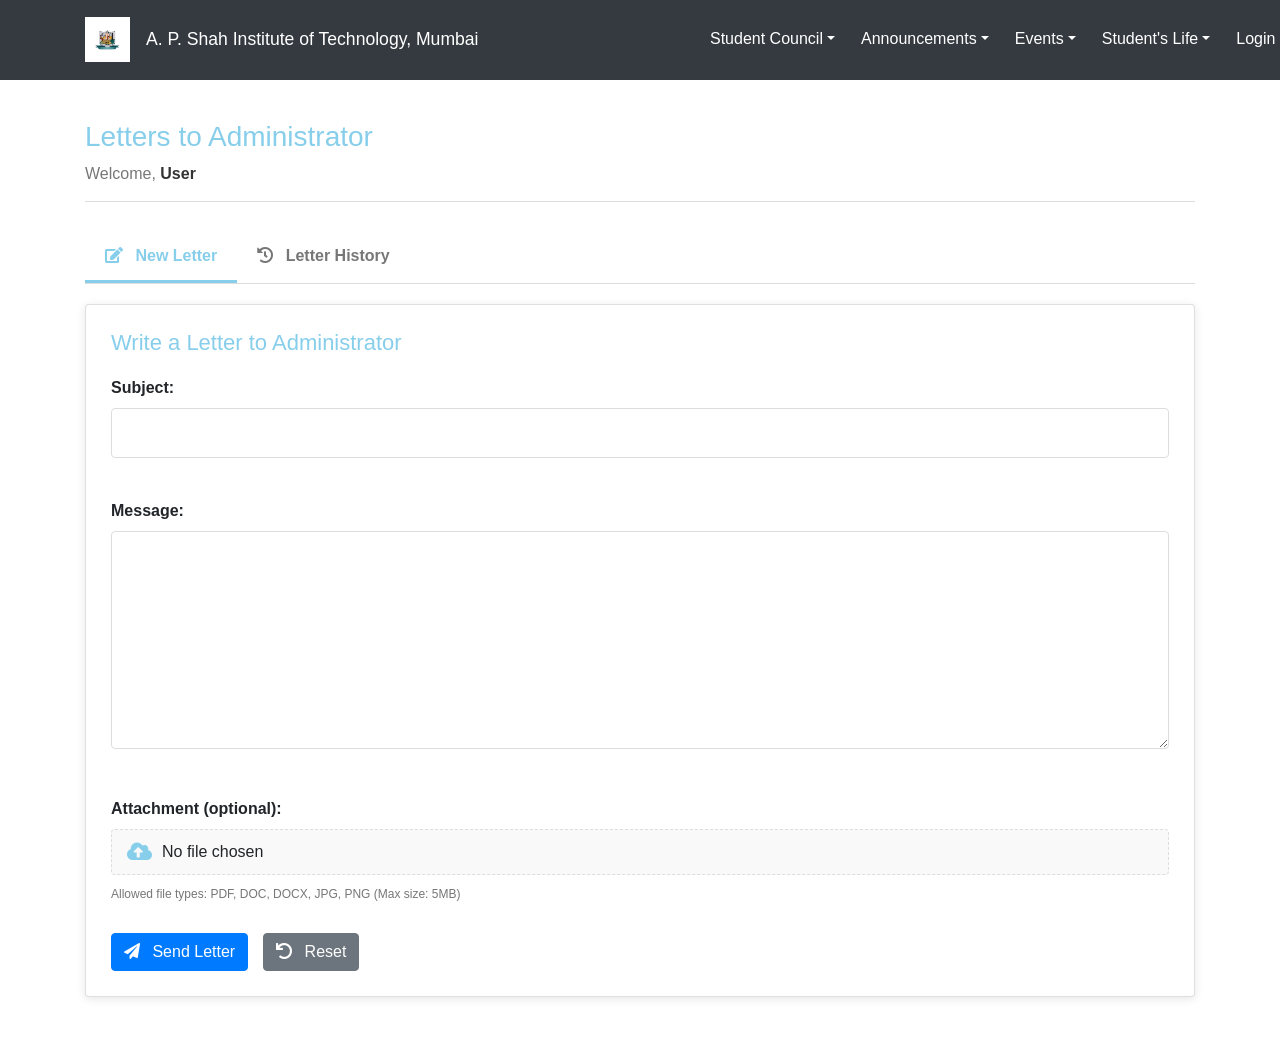
<file: Letter/letters_to_admin.html>
<!DOCTYPE html>
<html lang="en">
<head>
    <meta charset="UTF-8">
    <meta name="viewport" content="width=device-width, initial-scale=1.0">
    <title>Letters to Administrator</title>
    <link rel="stylesheet" href="https://cdnjs.cloudflare.com/ajax/libs/font-awesome/6.0.0/css/all.min.css">
    <link rel="stylesheet" href="letters_style.css">
    <link rel="stylesheet" href="https://maxcdn.bootstrapcdn.com/bootstrap/4.1.0/css/bootstrap.min.css">
    <link rel="stylesheet" href="https://fonts.googleapis.com/icon?family=Material+Icons">
    <link rel="stylesheet" href="https://cdnjs.cloudflare.com/ajax/libs/font-awesome/5.15.3/css/all.min.css">
   <link href="https://fonts.googleapis.com/css2?family=Poppins:wght@300;400;500;600;700&display=swap" rel="stylesheet">
   <style>
    body {
        padding-top: 80px !important; /* Ensure content starts below navbar */
    }

    .navbar {
        height: 80px; /* Set a fixed height */
        padding-bottom: 30px;
    }
    .navbar-text {
            font-size: 1.1rem;
            margin: 0;
            padding: 0;
        }
        .navbar-nav {
            display: flex;
            align-items: center;
            margin-left: auto;
        }
        .navbar-nav .nav-item {
            margin-left: -0.5rem;
        }
        .navbar-nav .btn {
            padding: 0.5rem 1rem;
            font-size: 1rem;
        }
    .container, main {
        margin-top: 20px; /* Ensure extra spacing */
    }
</style>
</head>
<body>
    <div class="sticky-top">
        <nav class="navbar navbar-expand-xl bg-dark navbar-dark fixed-top navbar-custom">
            <div class="container">
                <a class="navbar-brand" href="../apsithomepage.php">
                    <img src="../Untitled design.png" alt="APSIT_logo" style="height:45px; width:45px;">
                </a>
                
                <span class="col-sm-6 navbar-text text-white">A. P. Shah Institute of Technology, Mumbai</span>
                <button class="navbar-toggler" type="button" data-toggle="collapse" data-target="#collapsenavbar">
                    <span class="navbar-toggler-icon"></span>
                </button>
    
                <div class="collapse navbar-collapse" id="collapsenavbar">
                    <ul class="navbar-nav ml-auto">
                        <li class="nav-item dropdown">
                            <button type="button" class="btn btn-dark dropdown-toggle" data-toggle="dropdown"> Student Council</button>
                            <div class="dropdown-menu">
                                <a class="dropdown-item text-info" href="../Meet the president/president.html">Message from the President</a>
                                <div class="dropdown-divider"></div>
                                <a class="dropdown-item text-info" href="../Meet the representatives/representatives.html">Meet the Representatives</a>
                                <div class="dropdown-divider"></div>
                                <a class="dropdown-item text-info" href="../Meeting/meet.php">Minutes of Meetings</a>
                                <div class="dropdown-divider"></div>
                                <a class="dropdown-item text-info" href="../Letter/letters_to_admin.html">Letters to Administration</a>
                            </div>
                        </li>
                        <li class="nav-item dropdown">
                            <button type="button" class="btn btn-dark dropdown-toggle" data-toggle="dropdown"> Announcements</button>
                            <div class="dropdown-menu">
                                <a class="dropdown-item text-info" href="../Announcements/announcements.php">Announcements</a>
                            </div>
                        </li>
                        <li class="nav-item dropdown">
                            <button type="button" class="btn btn-dark dropdown-toggle" data-toggle="dropdown"> Events</button>
                            <div class="dropdown-menu">
                                <a class="dropdown-item text-info" href="../Events/events.html">Events</a>
                                <div class="dropdown-divider"></div>
                                <a class="dropdown-item text-info" href="../Calendar/calendar.html">Calendar</a>
                            </div>
                        </li>
                        <li class="nav-item dropdown">
                            <button type="button" class="btn btn-dark dropdown-toggle" data-toggle="dropdown"> Student's Life</button>
                            <div class="dropdown-menu">
                                <a class="dropdown-item text-info" href="../Student life/studentlife.html">APSIT Life</a>
                                <div class="dropdown-divider"></div>
                                <a class="dropdown-item text-info" href="../Achivements/achivements.html">Achivements</a>
                                    <div class="dropdown-divider"></div>
                                <a class="dropdown-item text-info" href="../resource/resource.php">Resources</a>
                                <div class="dropdown-divider"></div>
                                <a class="dropdown-item text-info" href="../faq.html">FAQs</a>
                            </div>
                        </li>
                        <li class="nav-item dropdown">
                            <button type="button" class="btn btn-dark dropdown-toggle" data-toggle="dropdown"> Login</button>
                            <div class="dropdown-menu">
                                <a class="dropdown-item text-info" href="../Admin/admin_login.php">Admin</a>
                                <div class="dropdown-divider"></div>
                                <a class="dropdown-item text-info" href="../Profile/verify.html">Member</a>
                            </div>
                        </li>
                    </ul>
                </div>
            </div>
        </nav>
    </div>
     
    <div class="container">
        <header>
            <h1>Letters to Administrator</h1>
            <div id="user-info">
                <span>Welcome, <span id="user-name">User</span></span>
            </div>
        </header>

        <main>
            <div class="tabs">
                <button class="tab-btn active" data-tab="new-letter">
                    <i class="fas fa-pen-to-square"></i> New Letter
                </button>
                <button class="tab-btn" data-tab="letter-history">
                    <i class="fas fa-history"></i> Letter History
                </button>
            </div>

            <div class="tab-content active" id="new-letter">
                <div class="card">
                    <h2>Write a Letter to Administrator</h2>
                    <form id="letter-form" enctype="multipart/form-data">
                        <div class="form-group">
                            <label for="subject">Subject:</label>
                            <input type="text" id="subject" name="subject" required>
                            <div class="validation-message" id="subject-validation"></div>
                        </div>
                        
                        <div class="form-group">
                            <label for="message">Message:</label>
                            <textarea id="message" name="message" rows="8" required></textarea>
                            <div class="validation-message" id="message-validation"></div>
                        </div>
                        
                        <div class="form-group">
                            <label for="attachment">Attachment (optional):</label>
                            <div class="file-upload">
                                <input type="file" id="attachment" name="attachment">
                                <div class="file-upload-info">
                                    <i class="fas fa-cloud-upload-alt"></i>
                                    <span id="file-name">No file chosen</span>
                                </div>
                            </div>
                            <div class="file-restrictions">
                                Allowed file types: PDF, DOC, DOCX, JPG, PNG (Max size: 5MB)
                            </div>
                        </div>
                        
                        <div class="form-buttons">
                            <button type="submit" class="btn btn-primary">
                                <i class="fas fa-paper-plane"></i> Send Letter
                            </button>
                            <button type="reset" class="btn btn-secondary">
                                <i class="fas fa-undo"></i> Reset
                            </button>
                        </div>
                    </form>
                </div>
            </div>

            <div class="tab-content" id="letter-history">
                <div class="card">
                    <h2>Your Letter History</h2>
                    <div class="letter-filters">
                        <div class="search-container">
                            <input type="text" id="search-input" placeholder="Search by subject...">
                            <button id="search-btn" class="btn">
                                <i class="fas fa-search"></i>
                            </button>
                        </div>
                        <div class="filter-container">
                            <select id="status-filter">
                                <option value="all">All Status</option>
                                <option value="pending">Pending</option>
                                <option value="read">Read</option>
                                <option value="replied">Replied</option>
                            </select>
                        </div>
                    </div>
                    
                    <div id="letters-container">
                        <div class="loading">Loading your letters...</div>
                    </div>
                </div>
            </div>
        </main>

        <div id="letter-detail-modal" class="modal">
            <div class="modal-content">
                <div class="modal-header">
                    <h3 id="modal-subject"></h3>
                    <span class="close-modal">&times;</span>
                </div>
                <div class="modal-body">
                    <div class="letter-meta">
                        <div class="letter-date">
                            <i class="fas fa-calendar"></i> <span id="modal-date"></span>
                        </div>
                        <div class="letter-status">
                            <i class="fas fa-info-circle"></i> Status: <span id="modal-status"></span>
                        </div>
                    </div>
                    <div class="letter-content">
                        <h4>Message:</h4>
                        <p id="modal-message"></p>
                    </div>
                    <div id="modal-attachment-container" class="letter-attachment">
                        <h4>Attachment:</h4>
                        <a id="modal-attachment" href="#" target="_blank">
                            <i class="fas fa-paperclip"></i> <span id="modal-attachment-name"></span>
                        </a>
                    </div>
                    <div id="modal-reply-container" class="letter-reply">
                        <h4>Admin Reply:</h4>
                        <p id="modal-reply"></p>
                    </div>
                </div>
            </div>
        </div>

        <div id="toast-container" class="toast-container"></div>
    </div>

    <script src="letters_script.js"></script>
    <script src="https://ajax.googleapis.com/ajax/libs/jquery/3.5.1/jquery.min.js"></script>
    <script src="https://cdnjs.cloudflare.com/ajax/libs/popper.js/1.16.0/umd/popper.min.js"></script>
    <script src="https://maxcdn.bootstrapcdn.com/bootstrap/4.5.2/js/bootstrap.min.js"></script>
    <script src="https://apis.google.com/js/api.js"></script>
    <script src="https://code.jquery.com/jquery-3.6.0.min.js"></script>
    <script src="https://localhost/MY_PROJECT/oauth2callback"></script>
</body>
</html>
</file>
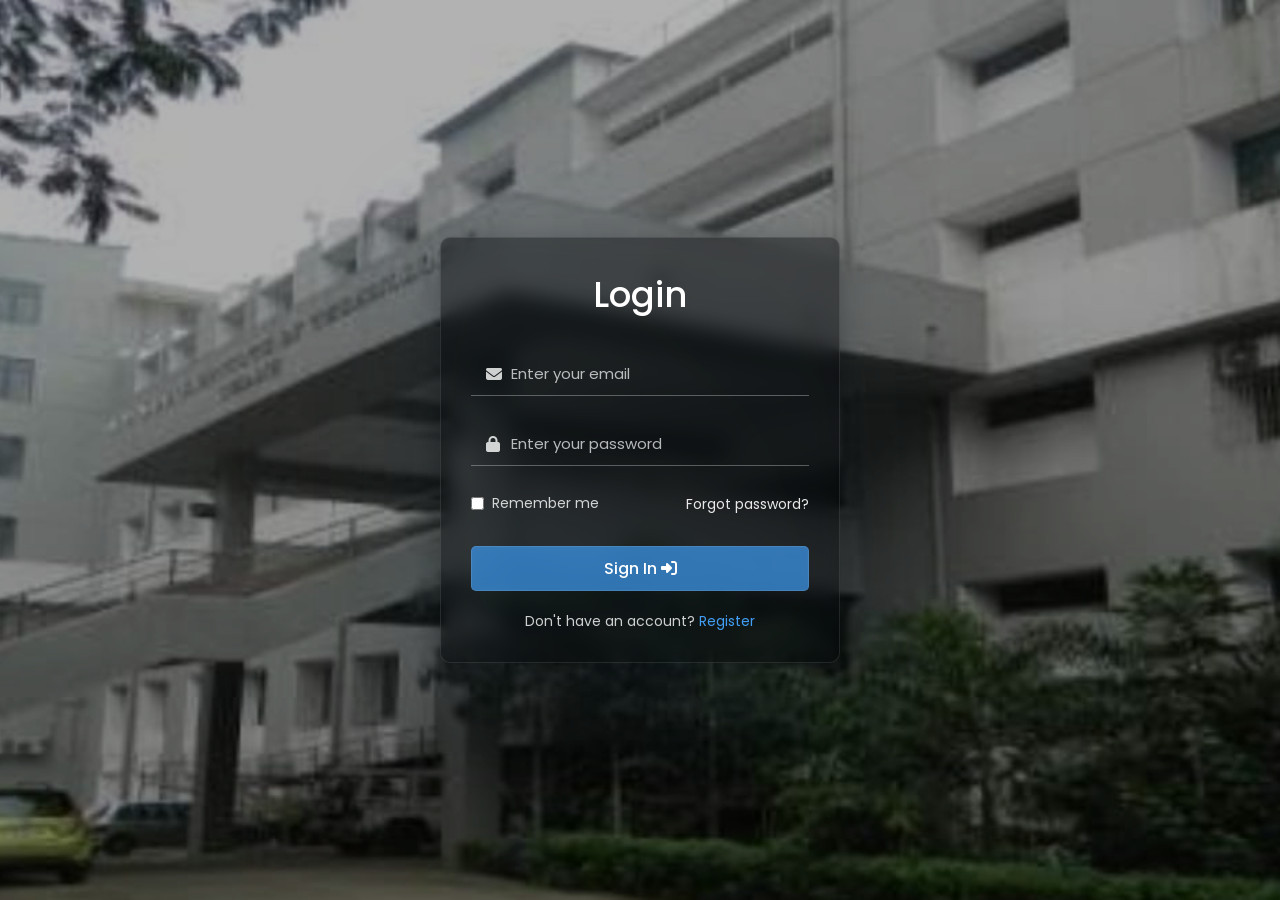
<file: Profile/profile.html>
<!DOCTYPE html>
<html lang="en">
<head>
    <meta charset="UTF-8">
    <meta name="viewport" content="width=device-width, initial-scale=1.0">
    <title>User Profile - APSIT</title>
    <link rel="stylesheet" href="https://maxcdn.bootstrapcdn.com/bootstrap/4.5.2/css/bootstrap.min.css">
    <link rel="stylesheet" href="https://cdnjs.cloudflare.com/ajax/libs/font-awesome/5.15.3/css/all.min.css">
    <link href="https://fonts.googleapis.com/css2?family=Poppins:wght@300;400;500;600;700&display=swap" rel="stylesheet">
    <link rel="stylesheet" href="profile_style.css">
</head>
<body>
    <div class="container mt-5">
        <div class="row">
            <div class="col-lg-4">
                <div class="profile-card">
                    <div class="profile-header">
                        <div class="profile-img">
                            <div class="profile-img-placeholder">
                                <i class="fas fa-user"></i>
                            </div>
                        </div>
                        <div class="profile-name" id="profile-name">
                            <h3>Loading...</h3>
                            <p class="text-muted">Student</p>
                        </div>
                        <div class="profile-nav">
                            <ul>
                                <li class="active" data-tab="account">
                                    <i class="fas fa-user-circle"></i> Account Settings
                                </li>
                                <li data-tab="security">
                                    <i class="fas fa-lock"></i> Security
                                </li>
                                <!-- <li data-tab="notifications">
                                    <i class="fas fa-bell"></i> Notifications
                                </li> -->
                                <li>
                                    <a href="../apsithomepage.php">
                                        <i class="fas fa-home"></i> Back to Home
                                    </a>
                                </li>
                                <li id="logout-btn">
                                    <a href="../login.html">
                                    <i class="fas fa-sign-out-alt"></i> Logout
                                </a>
                                </li>
                            </ul>
                        </div>
                    </div>
                </div>
            </div>
            <div class="col-lg-8">
                <div class="content-card">
                    <!-- Account Settings Tab -->
                    <div class="tab-content active" id="account">
                        <div class="content-header">
                            <h2>Account Settings</h2>
                            <p>Manage your account information</p>
                        </div>
                        <div class="content-body">
                            <form id="account-form">
                                <div class="form-group">
                                    <label for="name">Full Name</label>
                                    <input type="text" class="form-control" id="name" name="name" placeholder="Your full name">
                                    <div class="invalid-feedback" id="name-validation"></div>
                                </div>
                                <div class="form-group">
                                    <label for="email">Email Address</label>
                                    <input type="email" class="form-control" id="email" name="email" placeholder="Your email address">
                                    <div class="invalid-feedback" id="email-validation"></div>
                                </div>
                                <div class="form-group">
                                    <label for="department">Department</label>
                                    <select class="form-control" id="department" name="department">
                                        <option value="">Select Department</option>
                                        <option value="Computer Engineering">Computer Engineering</option>
                                        <option value="Information Technology">Information Technology</option>
                                        <option value="Electronics Engineering">Electronics Engineering</option>
                                        <option value="Mechanical Engineering">Mechanical Engineering</option>
                                        <option value="Civil Engineering">Civil Engineering</option>
                                    </select>
                                </div>
                                <div class="form-group">
                                    <label for="year">Year</label>
                                    <select class="form-control" id="year" name="year">
                                        <option value="">Select Year</option>
                                        <option value="First Year">First Year</option>
                                        <option value="Second Year">Second Year</option>
                                        <option value="Third Year">Third Year</option>
                                        <option value="Final Year">Final Year</option>
                                    </select>
                                </div>
                                <div class="form-group">
                                    <label for="bio">Bio</label>
                                    <textarea class="form-control" id="bio" name="bio" rows="3" placeholder="Tell us about yourself"></textarea>
                                </div>
                                <button type="submit" class="btn btn-primary">Save Changes</button>
                            </form>
                        </div>
                    </div>

                    <!-- Notifications Tab -->
                    <div class="tab-content" id="notifications">
                        <div class="content-header">
                            <h2>Notifications</h2>
                            <p>View your help desk responses and notifications</p>
                        </div>
                        <div class="content-body">
                            <div class="notification-list" id="notification-list">
                                <!-- Notifications will be loaded here -->
                            </div>
                        </div>
                    </div>

                    <!-- Security Tab -->
                    <div class="tab-content" id="security">
                        <div class="content-header">
                            <h2>Security</h2>
                            <p>Manage your password and security settings</p>
                        </div>
                        <div class="content-body">
                            <form id="password-form">
                                <div class="form-group">
                                    <label for="current-password">Current Password</label>
                                    <input type="password" class="form-control" id="current-password" name="current_password" placeholder="Enter your current password">
                                    <div class="invalid-feedback" id="current-password-validation"></div>
                                </div>
                                <div class="form-group">
                                    <label for="new-password">New Password</label>
                                    <input type="password" class="form-control" id="new-password" name="new_password" placeholder="Enter your new password">
                                    <div class="invalid-feedback" id="new-password-validation"></div>
                                </div>
                                <div class="form-group">
                                    <label for="confirm-password">Confirm New Password</label>
                                    <input type="password" class="form-control" id="confirm-password" name="confirm_password" placeholder="Confirm your new password">
                                    <div class="invalid-feedback" id="confirm-password-validation"></div>
                                </div>
                                <div class="password-strength">
                                    <p>Password Strength: <span id="password-strength-text">None</span></p>
                                    <div class="progress">
                                        <div id="password-strength-meter" class="progress-bar" role="progressbar" style="width: 0%"></div>
                                    </div>
                                    <ul class="password-requirements">
                                        <li id="length-check"><i class="fas fa-times-circle"></i> At least 8 characters</li>
                                        <li id="uppercase-check"><i class="fas fa-times-circle"></i> At least one uppercase letter</li>
                                        <li id="lowercase-check"><i class="fas fa-times-circle"></i> At least one lowercase letter</li>
                                        <li id="number-check"><i class="fas fa-times-circle"></i> At least one number</li>
                                        <li id="special-check"><i class="fas fa-times-circle"></i> At least one special character</li>
                                    </ul>
                                </div>
                                <button type="submit" class="btn btn-primary">Update Password</button>
                            </form>
                        </div>
                    </div>
                </div>
            </div>
        </div>
    </div>

    <!-- Toast Notifications -->
    <div class="toast-container"></div>

    <script src="https://ajax.googleapis.com/ajax/libs/jquery/3.5.1/jquery.min.js"></script>
    <script src="https://cdnjs.cloudflare.com/ajax/libs/popper.js/1.16.0/umd/popper.min.js"></script>
    <script src="https://maxcdn.bootstrapcdn.com/bootstrap/4.5.2/js/bootstrap.min.js"></script>
    <script src="profile_script.js"></script>
</body>
</html>
</file>
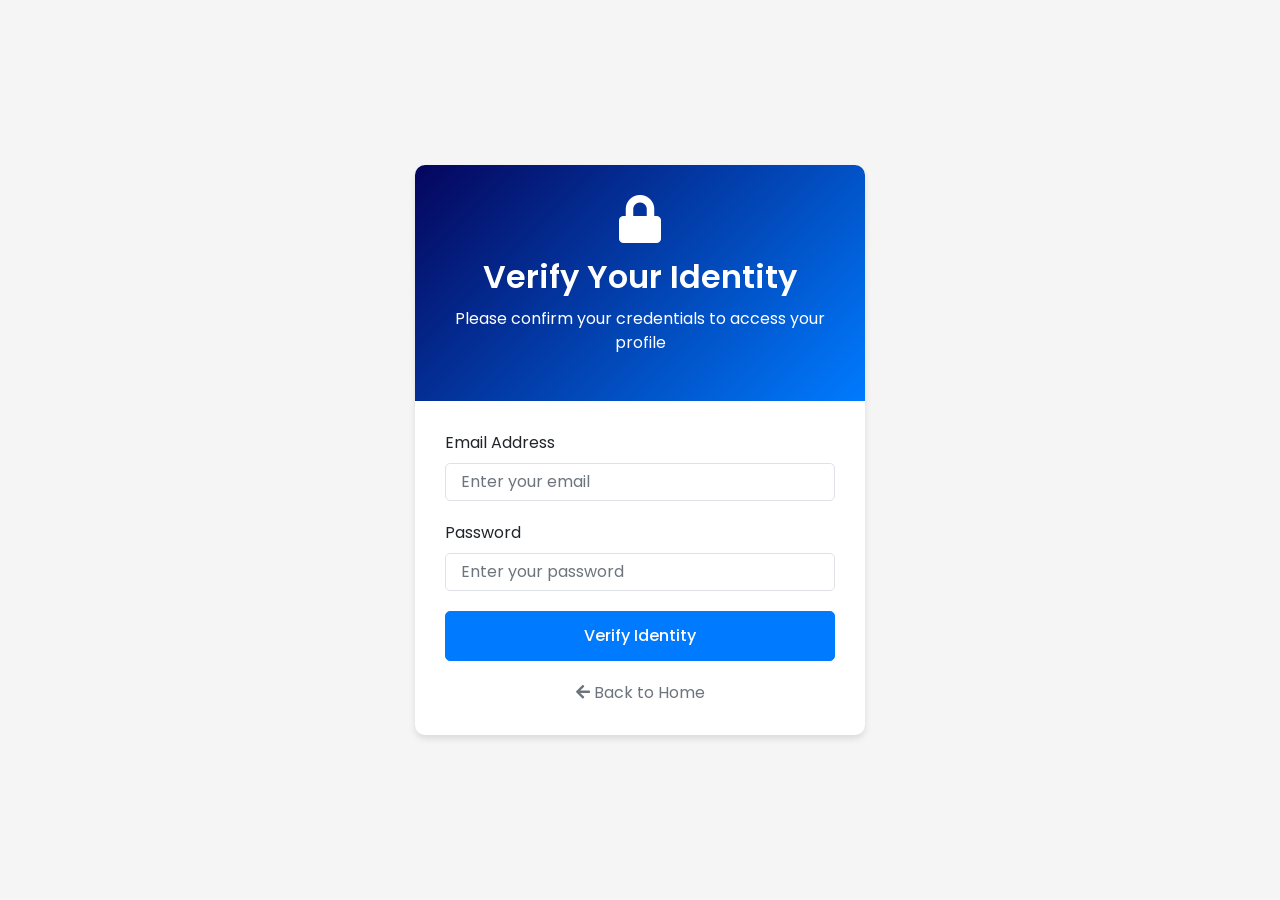
<file: Profile/verify.html>
<!DOCTYPE html>
<html lang="en">
<head>
    <meta charset="UTF-8">
    <meta name="viewport" content="width=device-width, initial-scale=1.0">
    <title>Verify Identity - APSIT</title>
    <link rel="stylesheet" href="https://maxcdn.bootstrapcdn.com/bootstrap/4.5.2/css/bootstrap.min.css">
    <link rel="stylesheet" href="https://cdnjs.cloudflare.com/ajax/libs/font-awesome/5.15.3/css/all.min.css">
    <link href="https://fonts.googleapis.com/css2?family=Poppins:wght@300;400;500;600;700&display=swap" rel="stylesheet">
    <style>
        body {
            font-family: "Poppins", sans-serif;
            background-color: #f5f5f5;
            display: flex;
            align-items: center;
            justify-content: center;
            min-height: 100vh;
            padding: 20px;
        }
        .verify-card {
            background-color: #fff;
            border-radius: 10px;
            box-shadow: 0 4px 6px rgba(0, 0, 0, 0.1);
            overflow: hidden;
            width: 100%;
            max-width: 450px;
        }
        .verify-header {
            background: linear-gradient(135deg, #05055c, #007bff);
            color: white;
            padding: 30px 20px;
            text-align: center;
        }
        .verify-header h2 {
            margin-bottom: 10px;
            font-weight: 600;
        }
        .verify-body {
            padding: 30px;
        }
        .form-group {
            margin-bottom: 20px;
        }
        .form-control {
            border-radius: 5px;
            padding: 12px 15px;
            border: 1px solid #dee2e6;
            transition: all 0.3s ease;
        }
        .form-control:focus {
            border-color: #007bff;
            box-shadow: 0 0 0 0.2rem rgba(0, 123, 255, 0.25);
        }
        .btn-primary {
            background-color: #007bff;
            border-color: #007bff;
            padding: 12px 20px;
            font-weight: 500;
            border-radius: 5px;
            transition: all 0.3s ease;
            width: 100%;
        }
        .btn-primary:hover {
            background-color: #0056b3;
            border-color: #0056b3;
        }
        .back-link {
            display: block;
            text-align: center;
            margin-top: 20px;
            color: #6c757d;
            text-decoration: none;
            transition: all 0.3s ease;
        }
        .back-link:hover {
            color: #007bff;
        }
        .alert {
            border-radius: 5px;
            padding: 15px;
            margin-bottom: 20px;
        }
        .icon-lock {
            font-size: 48px;
            margin-bottom: 15px;
        }
    </style>
</head>
<body>
    <div class="verify-card">
        <div class="verify-header">
            <i class="fas fa-lock icon-lock"></i>
            <h2>Verify Your Identity</h2>
            <p>Please confirm your credentials to access your profile</p>
        </div>
        <div class="verify-body">
            <div id="error-message" class="alert alert-danger" style="display: none;"></div>
            <form id="verify-form" action="verify_identity.php" method="post">
                <div class="form-group">
                    <label for="email">Email Address</label>
                    <input type="email" class="form-control" id="email" name="email" placeholder="Enter your email" required>
                </div>
                <div class="form-group">
                    <label for="password">Password</label>
                    <input type="password" class="form-control" id="password" name="password" placeholder="Enter your password" required>
                </div>
                <button type="submit" class="btn btn-primary">Verify Identity</button>
            </form>
            <a href="../apsithomepage.php" class="back-link">
                <i class="fas fa-arrow-left"></i> Back to Home
            </a>
        </div>
    </div>

    <script src="https://ajax.googleapis.com/ajax/libs/jquery/3.5.1/jquery.min.js"></script>
    <script src="https://cdnjs.cloudflare.com/ajax/libs/popper.js/1.16.0/umd/popper.min.js"></script>
    <script src="https://maxcdn.bootstrapcdn.com/bootstrap/4.5.2/js/bootstrap.min.js"></script>
    <script>
        document.addEventListener('DOMContentLoaded', function() {
            // Check if there's an error parameter in the URL
            const urlParams = new URLSearchParams(window.location.search);
            const error = urlParams.get('error');
            
            if (error) {
                const errorMessage = document.getElementById('error-message');
                errorMessage.textContent = decodeURIComponent(error);
                errorMessage.style.display = 'block';
            }
            
            // Form submission
            const form = document.getElementById('verify-form');
            form.addEventListener('submit', function(event) {
                const email = document.getElementById('email').value.trim();
                const password = document.getElementById('password').value;
                
                if (!email || !password) {
                    event.preventDefault();
                    const errorMessage = document.getElementById('error-message');
                    errorMessage.textContent = 'Please enter both email and password.';
                    errorMessage.style.display = 'block';
                }
            });
        });
    </script>
</body>
</html>
</file>
<file: styles.css>
@import url("https://fonts.googleapis.com/css2?family=Poppins:wght@300;400;500;600;700&display=swap");

* {
  margin: 0;
  padding: 0;
  box-sizing: border-box;
  font-family: "Poppins", sans-serif;
}

body {
  display: flex;
  align-items: center;
  justify-content: center;
  min-height: 100vh;
  width: 100%;
  padding: 0 10px;
}

body::before {
  content: "";
  position: absolute;
  width: 100%;
  height: 100%;
  background: url("apsitlogin.jpeg"), #000;
  background-position: center;
  background-size: cover;
  filter: brightness(0.7);
  z-index: -2;
}

.wrapper {
  width: 400px;
  border-radius: 10px;
  padding: 30px;
  text-align: center;
  background: rgba(0, 0, 0, 0.4);
  backdrop-filter: blur(10px);
  -webkit-backdrop-filter: blur(10px);
  box-shadow: 0 8px 30px rgba(0, 0, 0, 0.3);
  border: 1px solid rgba(255, 255, 255, 0.1);
  position: relative;
}

.wrapper::before {
  content: "";
  position: absolute;
  top: -50px;
  left: -50px;
  right: -50px;
  bottom: -50px;
  background: linear-gradient(45deg, rgba(66, 158, 245, 0.3), rgba(49, 120, 198, 0.2));
  border-radius: 20px;
  z-index: -1;
  filter: blur(60px);
  opacity: 0.15;
}

h2 {
  font-size: 2.2rem;
  margin-bottom: 30px;
  color: #fff;
  font-weight: 500;
}

.input-field {
  position: relative;
  margin-bottom: 25px;
}

.input-field input {
  width: 100%;
  height: 45px;
  padding: 10px 15px;
  border: none;
  outline: none;
  background: transparent;
  border-bottom: 1px solid rgba(255, 255, 255, 0.3);
  color: #fff;
  font-size: 15px;
  transition: all 0.3s ease;
}

.input-field label {
  position: absolute;
  top: 50%;
  left: 15px;
  transform: translateY(-50%);
  color: rgba(255, 255, 255, 0.7);
  font-size: 15px;
  pointer-events: none;
  transition: all 0.3s ease;
}

.input-field input:focus ~ label,
.input-field input:valid ~ label {
  top: -5px;
  font-size: 13px;
  color: #429ef5;
}

.input-field input:focus {
  border-bottom-color: #429ef5;
}

/* Fix autofill background */
.input-field input:-webkit-autofill,
.input-field input:-webkit-autofill:hover,
.input-field input:-webkit-autofill:focus {
  -webkit-text-fill-color: #fff;
  -webkit-box-shadow: 0 0 0px 1000px transparent inset;
  transition: background-color 5000s ease-in-out 0s;
}

button {
  width: 100%;
  height: 45px;
  background: rgba(66, 158, 245, 0.7);
  border: 1px solid rgba(255, 255, 255, 0.1);
  outline: none;
  border-radius: 5px;
  color: #fff;
  font-size: 16px;
  font-weight: 500;
  cursor: pointer;
  transition: all 0.3s ease;
  backdrop-filter: blur(5px);
  -webkit-backdrop-filter: blur(5px);
  margin-bottom: 20px;
}

button:hover {
  background: rgba(66, 158, 245, 0.9);
  transform: translateY(-2px);
}

.login {
  margin-top: 10px;
  color: rgba(255, 255, 255, 0.8);
  font-size: 14px;
}

.login a {
  color: #429ef5;
  text-decoration: none;
  transition: all 0.3s ease;
}

.login a:hover {
  text-decoration: underline;
}
</file>
<file: Achivements/ss.css>
@import url('https://fonts.googleapis.com/css2?family=Roboto:wght@400;700&display=swap');

body {
    font-family: 'Roboto', sans-serif;
    background: linear-gradient(to right, #f9d423, #ff4e50);
    margin: 0;
    padding: 0px 0px;
    display: flex;
    flex-direction: column;
    align-items: center;
    overflow-x: hidden;
}

header {
    background-color: #001f3f; /* Navy blue background */
    color: #fff;
    padding: 20px 0;
    width: 100%;
    text-align: center;
    border-bottom: #444 4px solid;
    position: relative;
    box-shadow: 0 4px 10px rgba(0, 0, 0, 0.5); /* Shadow effect */
}

header h1 {
    margin: 0;
    font-size: 2em; /* Increased font size */
    font-weight: bold;
    text-shadow: 2px 2px 5px rgba(0, 0, 0, 0.5); /* Stronger shadow effect */
    animation: header-animation 2s ease-in-out infinite; /* Infinite animation */
}

@keyframes header-animation {
    0% { transform: translateY(0); }
    50% { transform: translateY(-10px); }
    100% { transform: translateY(0); }
}

.Acontainer {
    width: 80%;
    margin: auto;
    overflow: hidden;
    text-align: center;
}

.cards {
    display: flex;
    justify-content: center;
    flex-wrap: wrap;
    margin-top: 50px;
}

.card {
    background: #fff;
    border-radius: 10px;
    box-shadow: 0 4px 8px rgba(0, 0, 0, 0.2);
    margin: 20px;
    overflow: hidden;
    transition: transform 0.3s ease, box-shadow 0.3s ease; /* New transition for cards */
    cursor: pointer;
    width: 320px;
    text-align: left;
    position: relative;
}

.card:hover {
    transform: scale(1.1) rotate(3deg); /* Scale and rotate on hover */
    box-shadow: 0 15px 30px rgba(0, 0, 0, 0.3); /* Enhanced shadow on hover */
}

.card-image img {
    width: 100%;
    height: 200px;
    object-fit: cover;
    transition: transform 0.3s ease; /* Image transition */
}

.card:hover .card-image img {
    transform: scale(1.05); /* Slightly scale image on hover */
}

.card-content {
    padding: 20px;
}

.card-content .tag {
    display: inline-block;
    padding: 5px 10px;
    border-radius: 5px;
    color: #fff;
    font-size: 12px;
}

.tag-dept {
    background-color: #00796b;
}

.tag-special {
    background-color: #ff6b6b;
}

.card-content h2 {
    margin: 15px 0 0;
    font-size: 1.5em;
    color: #333;
}

.card-footer {
    padding: 20px;
    background: #f9f9f9;
    display: flex;
    align-items: center;
    position: relative;
}

.footer-info {
    text-align: center; /* Center the footer text */
    width: 100%; /* Full width for centered alignment */
}

.footer-info h3 {
    margin: 0;
    font-size: 1.2em;
    color: #333;
}

.footer-info small {
    color: #777;
    font-size: 0.9em; /* Smaller font for year */
}
</file>
<file: Events/styles.css>
body {
    font-family: -apple-system, BlinkMacSystemFont, "Segoe UI", Roboto, "Helvetica Neue", Arial, sans-serif, "Apple Color Emoji", "Segoe UI Emoji", "Segoe UI Symbol" !important;
    background-color: #d6f1f5 !important;
    text-align: center !important;
    padding-top: 70px !important;
}

h1 {
    font-family: Georgia, serif;
    color: burlywood;
    font-size: 3.5rem;
    text-transform: uppercase;
    position: relative;
}

h1::after {
    text-align: left;
    content: "";
    display: block;
    width: 300px;
    height: 4px;
    background-color: yellow;
    margin: 5px auto;
}

.events-container {
   display: flex;
    justify-content: center;
    gap: 20px;
    flex-wrap: wrap;
    margin-top: 20px;
    border-radius: 15px;
}

.event-card {
    display: inline-block;
    padding: 15px;
    border-radius: 10px;
    width: 300px;
    text-align: center;
    box-shadow: 0px 4px 6px rgba(0, 0, 0, 0.1);
    transition: transform 0.3s;
    margin: 20px;
} 

.event-card:hover {
    transform: scale(1.05);
}

.event-card img {
    width: 100%;
    border-radius: 10px;
    height: 180px;
}

.details-btn, .add-event-btn, .save-btn {
    background: linear-gradient(to right, #ff416c, #ff4b2b);
    color: white;
    border: none;
    padding: 10px 20px;
    border-radius: 25px;
    cursor: pointer;
    font-size: 20px;
}

.modal {
    display: none;
    position: fixed;
    z-index: 1000;
    left: 0;
    top: 0;
    width: 100%;
    height: 100%;
    background-color: rgba(0, 0, 0, 0.5);
}

.modal-content {
    background: linear-gradient(to right, #ff9a9e, #fad0c4);
    padding: 28px;
    border-radius: 20px;
    width: 500px;
    margin: 8% auto;
    text-align: left;
    color: black;
    position: relative;
}

.close {
    position: absolute;
    top: 10px;
    right: 15px;
    font-size: 20px;
    cursor: pointer;
}

input, textarea {
    width: 100%;
    margin: 5px 0;
    padding: 8px;
}

.save-btn {
    background: #000001;
    color: white;
    padding: 10px;
    border: none;
    cursor: pointer;
    border-radius: 15px;
}
</file>
<file: Letter/letters_style.css>
/* Variables */
:root {
    --primary-color: #87CEEB;
    --primary-dark: #00BFFF;
    --secondary-color: #1E90FF;
    --secondary-dark: #00BFFF;
    --success-color: #4cc9f0;
    --warning-color: #ffc107;
    --info-color: #1E90FF;
    --error-color: #dc3545;
    --text-color: #333;
    --light-text: #777;
    --border-color: #ddd;
    --light-bg: #f9f9f9;
    --card-shadow: 0 2px 10px rgba(0, 0, 0, 0.1);
    --transition: all 0.3s ease;
  }
  
  /* Reset and Base Styles */
  * {
    margin: 0;
    padding: 0;
    box-sizing: border-box;
  }
  
  body {
    font-family: "Segoe UI", Tahoma, Geneva, Verdana, sans-serif;
    line-height: 1.6;
    color: var(--text-color);
    background-color: #f5f5f5;
  }
  
  .container {
    max-width: 1200px;
    margin: 0 auto;
    padding: 20px;
  }
  
  /* Header Styles */
  header {
    display: flex;
    justify-content: space-between;
    align-items: center;
    margin-bottom: 30px;
    padding-bottom: 15px;
    border-bottom: 1px solid var(--border-color);
  }
  
  header h1 {
    color: var(--primary-color);
    font-size: 28px;
  }
  
  #user-info {
    font-size: 16px;
    color: var(--light-text);
  }
  
  #user-name {
    font-weight: bold;
    color: var(--text-color);
  }
  
  /* Tab Navigation */
  .tabs {
    display: flex;
    margin-bottom: 20px;
    border-bottom: 1px solid var(--border-color);
  }
  
  .tab-btn {
    padding: 12px 20px;
    background: none;
    border: none;
    border-bottom: 3px solid transparent;
    font-size: 16px;
    font-weight: 600;
    color: var(--light-text);
    cursor: pointer;
    transition: var(--transition);
    outline: none;
  }
  
  .tab-btn:hover {
    color: var(--primary-color);
  }
  
  .tab-btn.active {
    color: var(--primary-color);
    border-bottom-color: var(--primary-color);
  }
  
  .tab-btn i {
    margin-right: 8px;
  }
  
  .tab-content {
    display: none;
  }
  
  .tab-content.active {
    display: block;
    animation: fadeIn 0.5s ease;
  }
  
  /* Card Styles */
  .card {
    background-color: white;
    border-radius: 8px;
    box-shadow: var(--card-shadow);
    padding: 25px;
    margin-bottom: 20px;
  }
  
  .card h2 {
    margin-bottom: 20px;
    color: var(--primary-color);
    font-size: 22px;
  }
  
  /* Form Styles */
  .form-group {
    margin-bottom: 20px;
  }
  
  .form-group label {
    display: block;
    margin-bottom: 8px;
    font-weight: 600;
  }
  
  .form-group input[type="text"],
  .form-group textarea {
    width: 100%;
    padding: 12px;
    border: 1px solid var(--border-color);
    border-radius: 4px;
    font-size: 16px;
    transition: var(--transition);
  }
  
  .form-group input[type="text"]:focus,
  .form-group textarea:focus {
    border-color: var(--primary-color);
    outline: none;
    box-shadow: 0 0 0 2px rgba(52, 152, 219, 0.2);
  }
  
  .validation-message {
    color: var(--error-color);
    font-size: 14px;
    margin-top: 5px;
    min-height: 20px;
  }
  
  /* File Upload Styles */
  .file-upload {
    position: relative;
    display: flex;
    align-items: center;
    margin-bottom: 10px;
  }
  
  .file-upload input[type="file"] {
    position: absolute;
    width: 100%;
    height: 100%;
    opacity: 0;
    cursor: pointer;
    z-index: 2;
  }
  
  .file-upload-info {
    display: flex;
    align-items: center;
    padding: 10px 15px;
    background-color: var(--light-bg);
    border: 1px dashed var(--border-color);
    border-radius: 4px;
    width: 100%;
    cursor: pointer;
    transition: var(--transition);
  }
  
  .file-upload-info:hover {
    border-color: var(--primary-color);
  }
  
  .file-upload-info i {
    font-size: 20px;
    margin-right: 10px;
    color: var(--primary-color);
  }
  
  .file-restrictions {
    font-size: 12px;
    color: var(--light-text);
    margin-top: 5px;
  }
  
  /* Button Styles */
  .form-buttons {
    display: flex;
    gap: 15px;
    margin-top: 30px;
  }
  
  .btn {
    padding: 10px 20px;
    border: none;
    border-radius: 4px;
    font-size: 16px;
    font-weight: 600;
    cursor: pointer;
    transition: var(--transition);
    display: flex;
    align-items: center;
    justify-content: center;
  }
  
  .btn i {
    margin-right: 8px;
  }
  
  .btn-primary {
    background-color: var(--primary-color);
    color: white;
  }
  
  .btn-primary:hover {
    background-color: var(--primary-dark);
  }
  
  .btn-secondary {
    background-color: #f1f1f1;
    color: var(--text-color);
  }
  
  .btn-secondary:hover {
    background-color: #e1e1e1;
  }
  
  /* Letter History Styles */
  .letter-filters {
    display: flex;
    justify-content: space-between;
    margin-bottom: 20px;
  }
  
  .search-container {
    display: flex;
    flex: 1;
    max-width: 400px;
  }
  
  .search-container input {
    flex: 1;
    padding: 10px;
    border: 1px solid var(--border-color);
    border-right: none;
    border-radius: 4px 0 0 4px;
    font-size: 14px;
  }
  
  .search-container .btn {
    padding: 10px 15px;
    border-radius: 0 4px 4px 0;
    background-color: var(--primary-color);
    color: white;
  }
  
  .filter-container select {
    padding: 10px;
    border: 1px solid var(--border-color);
    border-radius: 4px;
    font-size: 14px;
    background-color: white;
  }
  
  #letters-container {
    min-height: 200px;
  }
  
  .letter-item {
    padding: 15px;
    border: 1px solid var(--border-color);
    border-radius: 4px;
    margin-bottom: 15px;
    cursor: pointer;
    transition: var(--transition);
    display: flex;
    justify-content: space-between;
    align-items: center;
  }
  
  .letter-item:hover {
    border-color: var(--primary-color);
    box-shadow: 0 2px 5px rgba(0, 0, 0, 0.05);
  }
  
  .letter-info {
    flex: 1;
  }
  
  .letter-subject {
    font-weight: 600;
    margin-bottom: 5px;
  }
  
  .letter-meta {
    display: flex;
    gap: 15px;
    font-size: 14px;
    color: var(--light-text);
  }
  
  .letter-status {
    padding: 3px 8px;
    border-radius: 12px;
    font-size: 12px;
    font-weight: 600;
    text-transform: uppercase;
  }
  
  .status-pending {
    background-color: #fff3cd;
    color: #856404;
  }
  
  .status-read {
    background-color: #d1ecf1;
    color: #0c5460;
  }
  
  .status-replied {
    background-color: #d4edda;
    color: #155724;
  }
  
  .loading {
    text-align: center;
    padding: 20px;
    color: var(--light-text);
  }
  
  /* Modal Styles */
  .modal {
    display: none;
    position: fixed;
    top: 0;
    left: 0;
    width: 100%;
    height: 100%;
    background-color: rgba(0, 0, 0, 0.5);
    z-index: 1000;
    overflow-y: auto;
  }
  
  .modal-content {
    background-color: white;
    margin: 50px auto;
    padding: 0;
    width: 90%;
    max-width: 700px;
    border-radius: 8px;
    box-shadow: 0 5px 15px rgba(0, 0, 0, 0.3);
    animation: slideIn 0.3s ease;
  }
  
  .modal-header {
    padding: 15px 20px;
    border-bottom: 1px solid var(--border-color);
    display: flex;
    justify-content: space-between;
    align-items: center;
  }
  
  .modal-header h3 {
    margin: 0;
    color: var(--primary-color);
  }
  
  .close-modal {
    font-size: 24px;
    font-weight: bold;
    color: var(--light-text);
    cursor: pointer;
  }
  
  .close-modal:hover {
    color: var(--text-color);
  }
  
  .modal-body {
    padding: 20px;
  }
  
  .letter-meta {
    display: flex;
    justify-content: space-between;
    margin-bottom: 20px;
    padding-bottom: 15px;
    border-bottom: 1px solid var(--border-color);
  }
  
  .letter-content,
  .letter-attachment,
  .letter-reply {
    margin-bottom: 20px;
  }
  
  .letter-content h4,
  .letter-attachment h4,
  .letter-reply h4 {
    margin-bottom: 10px;
    color: var(--text-color);
  }
  
  .letter-attachment a {
    color: var(--primary-color);
    text-decoration: none;
    display: inline-flex;
    align-items: center;
  }
  
  .letter-attachment a i {
    margin-right: 5px;
  }
  
  .letter-reply {
    background-color: var(--light-bg);
    padding: 15px;
    border-radius: 4px;
    border-left: 3px solid var(--success-color);
  }
  
  /* Toast Notifications */
  .toast-container {
    position: fixed;
    bottom: 20px;
    right: 20px;
    z-index: 1000;
  }
  
  .toast {
    padding: 15px 20px;
    margin-bottom: 10px;
    border-radius: 4px;
    box-shadow: 0 2px 10px rgba(0, 0, 0, 0.1);
    display: flex;
    align-items: center;
    animation: slideIn 0.3s ease, fadeOut 0.5s ease 2.5s forwards;
    max-width: 350px;
  }
  
  .toast i {
    margin-right: 10px;
    font-size: 18px;
  }
  
  .toast.success {
    background-color: var(--success-color);
    color: white;
  }
  
  .toast.error {
    background-color: var(--error-color);
    color: white;
  }
  
  .toast.info {
    background-color: var(--info-color);
    color: white;
  }
  
  .toast.warning {
    background-color: var(--warning-color);
    color: white;
  }
  
  /* Animations */
  @keyframes fadeIn {
    from {
      opacity: 0;
    }
    to {
      opacity: 1;
    }
  }
  
  @keyframes slideIn {
    from {
      transform: translateY(20px);
      opacity: 0;
    }
    to {
      transform: translateY(0);
      opacity: 1;
    }
  }
  
  @keyframes fadeOut {
    from {
      opacity: 1;
    }
    to {
      opacity: 0;
    }
  }
  
  /* Responsive Styles */
  @media (max-width: 768px) {
    .container {
      padding: 15px;
    }
  
    header {
      flex-direction: column;
      align-items: flex-start;
    }
  
    #user-info {
      margin-top: 10px;
    }
  
    .tabs {
      overflow-x: auto;
      white-space: nowrap;
    }
  
    .tab-btn {
      padding: 10px 15px;
    }
  
    .form-buttons {
      flex-direction: column;
    }
  
    .btn {
      width: 100%;
      margin-bottom: 10px;
    }
  
    .letter-filters {
      flex-direction: column;
    }
  
    .search-container {
      max-width: 100%;
      margin-bottom: 10px;
    }
  
    .filter-container select {
      width: 100%;
    }
  
    .letter-item {
      flex-direction: column;
      align-items: flex-start;
    }
  
    .letter-status {
      margin-top: 10px;
    }
  
    .modal-content {
      margin: 20px auto;
      width: 95%;
    }
  }
</file>
<file: Profile/profile_style.css>
/* Variables */
:root {
    --primary-color: #007bff;
    --primary-dark: #0056b3;
    --secondary-color: #6c757d;
    --success-color: #28a745;
    --danger-color: #dc3545;
    --warning-color: #ffc107;
    --info-color: #17a2b8;
    --light-color: #f8f9fa;
    --dark-color: #343a40;
    --body-bg: #f5f5f5;
    --card-bg: #ffffff;
    --text-color: #333333;
    --text-muted: #6c757d;
    --border-color: #dee2e6;
    --shadow: 0 4px 6px rgba(0, 0, 0, 0.1);
    --transition: all 0.3s ease;
  }
  
  /* Base Styles */
  body {
    font-family: "Poppins", sans-serif;
    background-color: var(--body-bg);
    color: var(--text-color);
    line-height: 1.6;
  }
  
  h1,
  h2,
  h3,
  h4,
  h5,
  h6 {
    font-weight: 600;
  }
  
  a {
    color: var(--primary-color);
    text-decoration: none;
    transition: var(--transition);
  }
  
  a:hover {
    color: var(--primary-dark);
    text-decoration: none;
  }
  
  /* Card Styles */
  .profile-card,
  .content-card {
    background-color: var(--card-bg);
    border-radius: 10px;
    box-shadow: var(--shadow);
    margin-bottom: 20px;
    overflow: hidden;
  }
  
  /* Profile Card */
  .profile-header {
    padding: 30px 20px;
    text-align: center;
    background: linear-gradient(135deg, #05055c, #007bff);
    color: white;
  }
  
  .profile-img {
    width: 100px;
    height: 100px;
    margin: 0 auto 15px;
    border-radius: 50%;
    overflow: hidden;
    border: 3px solid white;
    box-shadow: 0 0 10px rgba(0, 0, 0, 0.2);
  }
  
  .profile-img-placeholder {
    width: 100%;
    height: 100%;
    background-color: #e9ecef;
    display: flex;
    align-items: center;
    justify-content: center;
    font-size: 40px;
    color: #adb5bd;
  }
  
  .profile-name h3 {
    margin-bottom: 5px;
    font-weight: 600;
  }
  
  .profile-nav ul {
    list-style: none;
    padding: 0;
    margin: 0;
  }
  
  .profile-nav li {
    padding: 15px 20px;
    border-bottom: 1px solid var(--border-color);
    cursor: pointer;
    transition: var(--transition);
    display: flex;
    align-items: center;
  }
  
  .profile-nav li:last-child {
    border-bottom: none;
  }
  
  .profile-nav li i {
    margin-right: 10px;
    width: 20px;
    text-align: center;
  }
  
  .profile-nav li.active {
    background-color: var(--primary-color);
    color: white;
  }
  
  .profile-nav li:hover:not(.active) {
    background-color: var(--light-color);
  }
  
  .profile-nav li a {
    color: inherit;
    display: flex;
    align-items: center;
    width: 100%;
  }
  
  /* Content Card */
  .content-header {
    padding: 20px 25px;
    border-bottom: 1px solid var(--border-color);
  }
  
  .content-header h2 {
    margin-bottom: 5px;
    color: var(--primary-color);
  }
  
  .content-header p {
    margin-bottom: 0;
    color: var(--text-muted);
  }
  
  .content-body {
    padding: 25px;
  }
  
  /* Tab Content */
  .tab-content {
    display: none;
  }
  
  .tab-content.active {
    display: block;
    animation: fadeIn 0.3s ease;
  }
  
  /* Form Styles */
  .form-group {
    margin-bottom: 20px;
  }
  
  .form-control {
    border-radius: 5px;
    padding: 10px 15px;
    border: 1px solid var(--border-color);
    transition: var(--transition);
  }
  
  .form-control:focus {
    border-color: var(--primary-color);
    box-shadow: 0 0 0 0.2rem rgba(0, 123, 255, 0.25);
  }
  
  .btn {
    padding: 10px 20px;
    border-radius: 5px;
    font-weight: 500;
    transition: var(--transition);
  }
  
  .btn-primary {
    background-color: var(--primary-color);
    border-color: var(--primary-color);
  }
  
  .btn-primary:hover {
    background-color: var(--primary-dark);
    border-color: var(--primary-dark);
  }
  
  /* Password Strength */
  .password-strength {
    margin-bottom: 20px;
  }
  
  .progress {
    height: 8px;
    margin-bottom: 10px;
  }
  
  .password-requirements {
    list-style: none;
    padding-left: 0;
    margin-top: 10px;
  }
  
  .password-requirements li {
    margin-bottom: 5px;
    font-size: 14px;
    color: var(--text-muted);
  }
  
  .password-requirements li i {
    margin-right: 5px;
  }
  
  .password-requirements li i.fa-times-circle {
    color: var(--danger-color);
  }
  
  .password-requirements li i.fa-check-circle {
    color: var(--success-color);
  }
  
  /* Notification Options */
  .notification-option {
    display: flex;
    justify-content: space-between;
    align-items: center;
    padding: 15px 0;
    border-bottom: 1px solid var(--border-color);
  }
  
  .notification-option:last-child {
    border-bottom: none;
  }
  
  .notification-option h5 {
    margin-bottom: 5px;
  }
  
  .notification-option p {
    margin-bottom: 0;
  }
  
  .custom-switch .custom-control-label::before {
    width: 2.5rem;
    height: 1.25rem;
    border-radius: 0.625rem;
  }
  
  .custom-switch .custom-control-label::after {
    width: calc(1.25rem - 4px);
    height: calc(1.25rem - 4px);
    border-radius: 0.625rem;
  }
  
  .custom-control-input:checked ~ .custom-control-label::before {
    background-color: var(--primary-color);
    border-color: var(--primary-color);
  }
  
  /* Toast Notifications */
  .toast-container {
    position: fixed;
    bottom: 20px;
    right: 20px;
    z-index: 1000;
  }
  
  .toast {
    background-color: white;
    color: var(--text-color);
    border-radius: 5px;
    padding: 15px 20px;
    margin-bottom: 10px;
    box-shadow: var(--shadow);
    display: flex;
    align-items: center;
    animation: slideIn 0.3s ease, fadeOut 0.5s ease 2.5s forwards;
    max-width: 350px;
  }
  
  .toast.success {
    border-left: 4px solid var(--success-color);
  }
  
  .toast.error {
    border-left: 4px solid var(--danger-color);
  }
  
  .toast.info {
    border-left: 4px solid var(--info-color);
  }
  
  .toast.warning {
    border-left: 4px solid var(--warning-color);
  }
  
  .toast i {
    margin-right: 10px;
    font-size: 20px;
  }
  
  .toast.success i {
    color: var(--success-color);
  }
  
  .toast.error i {
    color: var(--danger-color);
  }
  
  .toast.info i {
    color: var(--info-color);
  }
  
  .toast.warning i {
    color: var(--warning-color);
  }
  
  /* Notification List Styles */
  .notification-list {
    max-height: 500px;
    overflow-y: auto;
  }
  
  .notification-item {
    background-color: white;
    border-radius: 8px;
    padding: 15px;
    margin-bottom: 15px;
    box-shadow: 0 2px 4px rgba(0, 0, 0, 0.1);
    border-left: 4px solid var(--primary-color);
    transition: all 0.3s ease;
  }
  
  .notification-item:hover {
    transform: translateY(-2px);
    box-shadow: 0 4px 8px rgba(0, 0, 0, 0.1);
  }
  
  .notification-item.unread {
    background-color: #f8f9fa;
    border-left: 4px solid var(--info-color);
  }
  
  .notification-header {
    display: flex;
    justify-content: space-between;
    align-items: center;
    margin-bottom: 10px;
  }
  
  .notification-title {
    font-weight: 600;
    color: var(--text-color);
    margin: 0;
  }
  
  .notification-time {
    color: var(--text-muted);
    font-size: 0.9em;
  }
  
  .notification-content {
    color: var(--text-color);
    margin-bottom: 10px;
  }
  
  .notification-actions {
    display: flex;
    gap: 10px;
  }
  
  .notification-actions button {
    padding: 5px 10px;
    font-size: 0.9em;
    border: none;
    border-radius: 4px;
    cursor: pointer;
    transition: background-color 0.3s ease;
  }
  
  .notification-actions .mark-read {
    background-color: var(--info-color);
    color: white;
  }
  
  .notification-actions .delete {
    background-color: var(--danger-color);
    color: white;
  }
  
  .notification-actions button:hover {
    opacity: 0.9;
  }
  
  /* Animations */
  @keyframes fadeIn {
    from {
      opacity: 0;
    }
    to {
      opacity: 1;
    }
  }
  
  @keyframes slideIn {
    from {
      transform: translateX(100%);
      opacity: 0;
    }
    to {
      transform: translateX(0);
      opacity: 1;
    }
  }
  
  @keyframes fadeOut {
    from {
      opacity: 1;
    }
    to {
      opacity: 0;
    }
  }
  
  /* Responsive Styles */
  @media (max-width: 992px) {
    .profile-card {
      margin-bottom: 30px;
    }
  }
  
  @media (max-width: 768px) {
    .notification-option {
      flex-direction: column;
      align-items: flex-start;
    }
  
    .notification-option .custom-control {
      margin-top: 10px;
    }
  }
  
  @media (max-width: 576px) {
    .profile-header {
      padding: 20px 15px;
    }
  
    .content-body {
      padding: 15px;
    }
  
    .btn {
      width: 100%;
    }
  }
</file>
